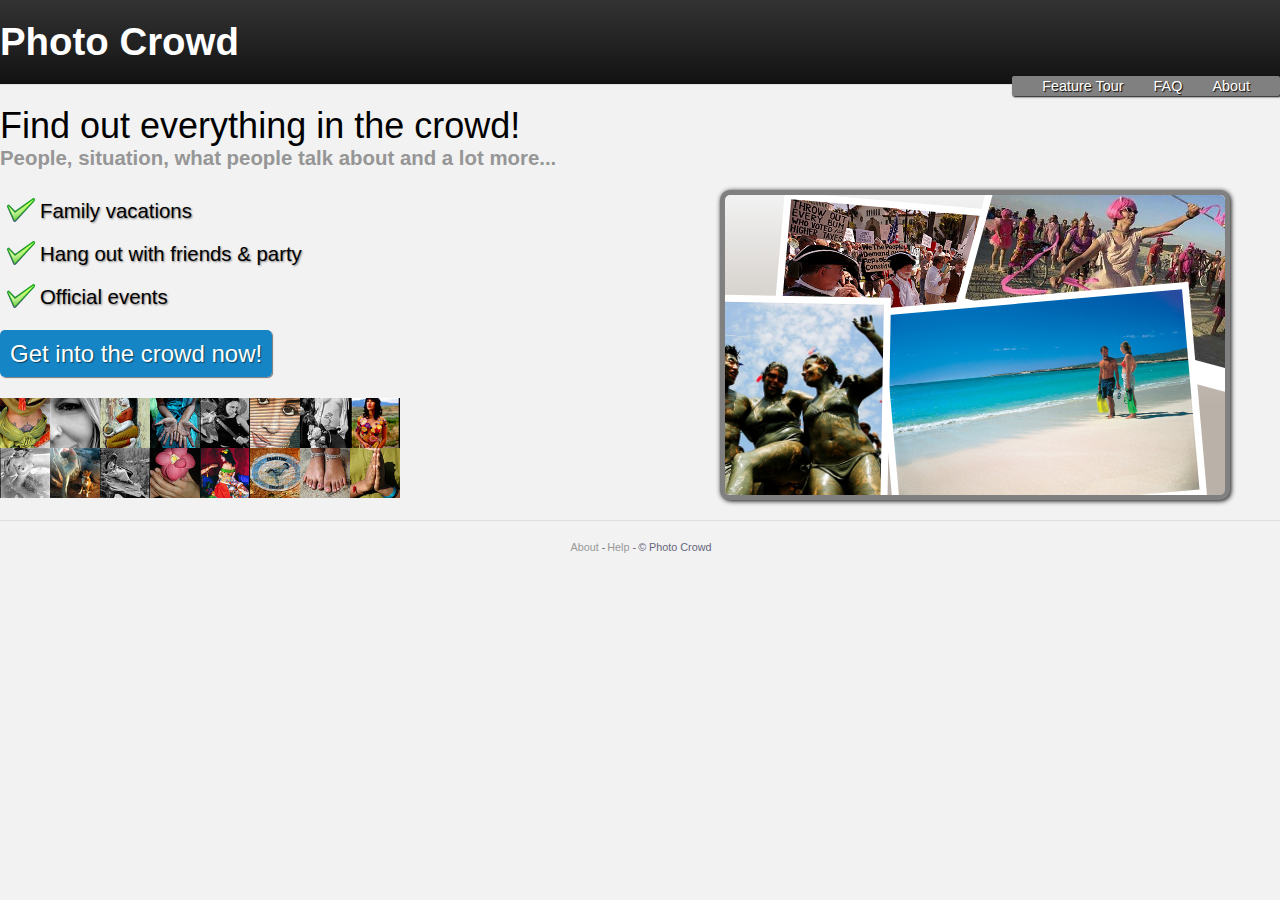
<file: index.html>
<!DOCTYPE html>
<html>
<head>
<meta charset="UTF-8">
<title>Photo Crowd</title>

<link rel="stylesheet" media="screen"  href="stylesheets/common.css"/>
<link rel="stylesheet" media="screen"  href="stylesheets/page-index.css"/>

</head>
<body>
	<div id="container">
		<div id="header">
			<div class="common-wrapper">
				<div class="common-content">
					<h1>Photo Crowd</h1>
					<ul>
						<li><a href="#">Feature Tour</a></li>
						<li><a href="#">FAQ</a></li>
						<li><a href="#">About</a></li>
					</ul>
				</div>
			</div>
		</div>
		<div id="body">
			<div class="common-wrapper">
				<div class="common-content">
					<h1>Find out everything in the crowd!</h1>
					<h2>People, situation, what people talk about and a lot more...</h2>
					<div id="left-column">
						<ul id="examples">
							<li>Family vacations</li>
							<li>Hang out with friends & party</li>
							<li>Official events</li>
						</ul>
						<a href="album-create.html" id="enter-crowd">Get into the crowd now!</a>
						<ul id="recent-photos">
							<li>
								<a href="photo-details.html">
									<img alt="photo" src="images/photos/thumbnail/image1.jpg"/>
								</a>
							</li>
							<li>
								<a href="photo-details.html">
									<img alt="photo" src="images/photos/thumbnail/image2.jpg"/>
								</a>
							</li>
							<li>
								<a href="photo-details.html">
									<img alt="photo" src="images/photos/thumbnail/image3.jpg"/>
								</a>
							</li>
							<li>
								<a href="photo-details.html">
									<img alt="photo" src="images/photos/thumbnail/image4.jpg"/>
								</a>
							</li>
							<li>
								<a href="photo-details.html">
									<img alt="photo" src="images/photos/thumbnail/image5.jpg"/>
								</a>
							</li>
							<li>
								<a href="photo-details.html">
									<img alt="photo" src="images/photos/thumbnail/image6.jpg"/>
								</a>
							</li>
							<li>
								<a href="photo-details.html">
									<img alt="photo" src="images/photos/thumbnail/image7.jpg"/>
								</a>
							</li>
							<li>
								<a href="photo-details.html">
									<img alt="photo" src="images/photos/thumbnail/image8.jpg"/>
								</a>
							</li>
							<li>
								<a href="photo-details.html">
									<img alt="photo" src="images/photos/thumbnail/image9.jpg"/>
								</a>
							</li>
							<li>
								<a href="photo-details.html">
									<img alt="photo" src="images/photos/thumbnail/image10.jpg"/>
								</a>
							</li>
							<li>
								<a href="photo-details.html">
									<img alt="photo" src="images/photos/thumbnail/image11.jpg"/>
								</a>
							</li>
							<li>
								<a href="photo-details.html">
									<img alt="photo" src="images/photos/thumbnail/image12.jpg"/>
								</a>
							</li>
							<li>
								<a href="photo-details.html">
									<img alt="photo" src="images/photos/thumbnail/image13.jpg"/>
								</a>
							</li>
							<li>
								<a href="photo-details.html">
									<img alt="photo" src="images/photos/thumbnail/image14.jpg"/>
								</a>
							</li>
							<li>
								<a href="photo-details.html">
									<img alt="photo" src="images/photos/thumbnail/image15.jpg"/>
								</a>
							</li>
							<li>
								<a href="photo-details.html">
									<img alt="photo" src="images/photos/thumbnail/image16.jpg"/>
								</a>
							</li>
						</ul>
					</div>
					<div id="photos">
						<div id="photo1" class="photo-frame">
							<img alt="photo" src="images/photos/tea-party.jpg"/>
						</div>
						
						<div id="photo2" class="photo-frame">
							<img alt="photo" src="images/photos/burning-man-pink.jpg"/>
						</div>
						
						<div id="photo3" class="photo-frame">
							<img alt="photo" src="images/photos/snorkelling-couple.jpg"/>
						</div>
						
						<div id="photo4" class="photo-frame">
							<img alt="photo" src="images/photos/mud-festival.jpg"/>
						</div>
					</div>
				</div>
			</div>
		</div>
		<div id="footer" class="common-wrapper">
			<div class="common-content">
				<ul>
					<li><a href="#">About</a></li>
					<li><a href="#">Help</a></li>
					<li>&copy; Photo Crowd</li>
				</ul>
			</div>
		</div>
	</div>
</body>
</html>
</file>
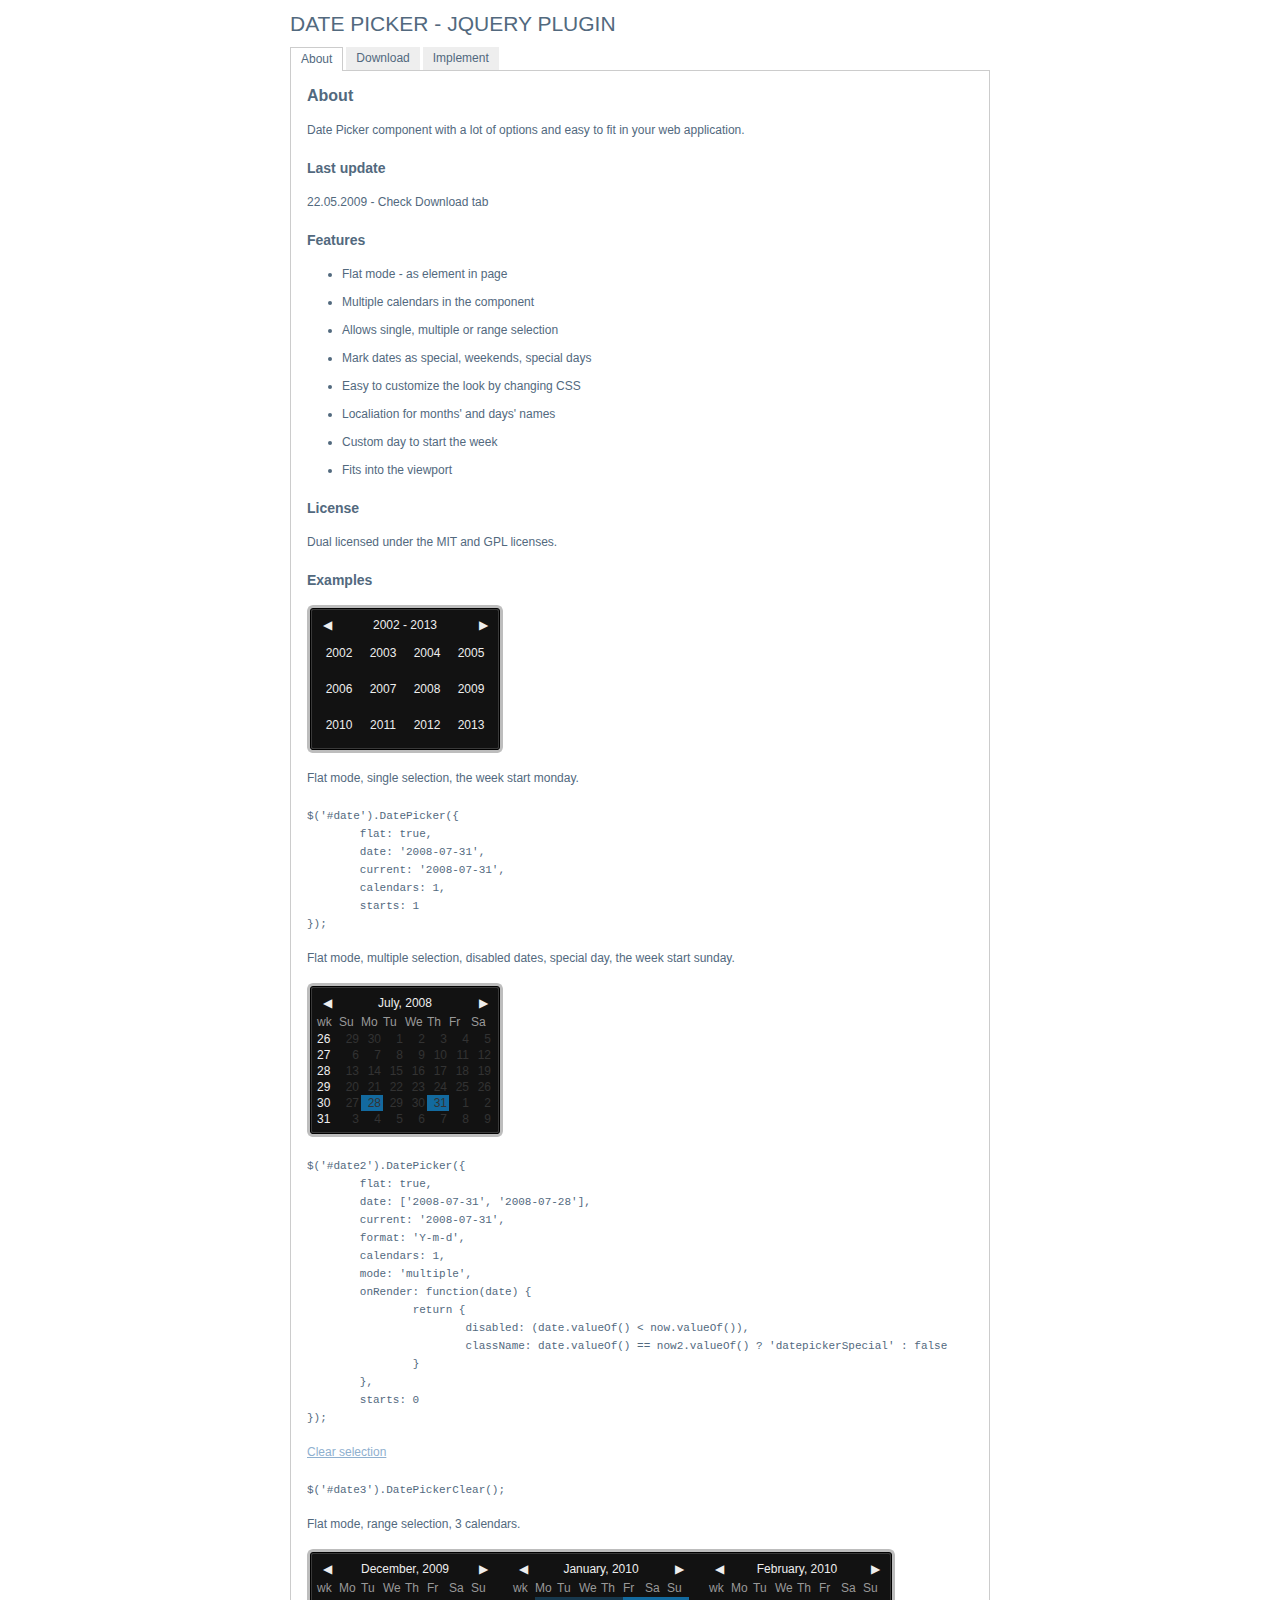
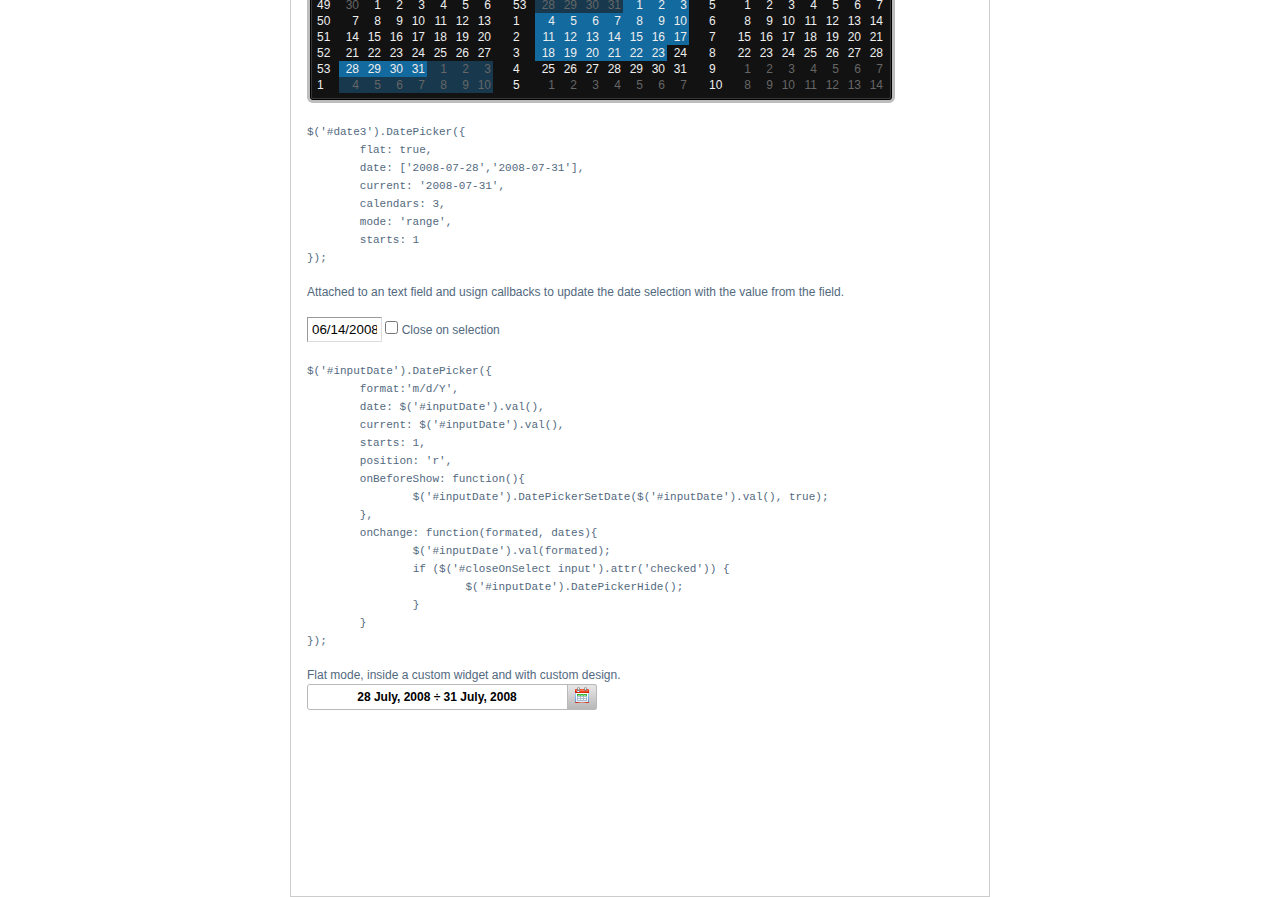
<file: javascripts/datepicker/index.html>
<!DOCTYPE html PUBLIC "-//W3C//DTD XHTML 1.0 Strict//EN" "http://www.w3.org/TR/xhtml1/DTD/xhtml1-strict.dtd">
<html xmlns="http://www.w3.org/1999/xhtml" xml:lang="en" lang="en">
<head>
	<link rel="stylesheet" href="css/datepicker.css" type="text/css" />
    <link rel="stylesheet" media="screen" type="text/css" href="css/layout.css" />
    <title>DatePicker - jQuery plugin</title>
	<script type="text/javascript" src="js/jquery.js"></script>
	<script type="text/javascript" src="js/datepicker.js"></script>
    <script type="text/javascript" src="js/eye.js"></script>
    <script type="text/javascript" src="js/utils.js"></script>
    <script type="text/javascript" src="js/layout.js?ver=1.0.2"></script>
</head>
<body>
    <div class="wrapper">
        <h1>Date Picker - jQuery plugin</h1>
        <ul class="navigationTabs">
            <li><a href="#about" rel="about">About</a></li>
            <li><a href="#download" rel="download">Download</a></li>
            <li><a href="#implement" rel="implement">Implement</a></li>
        </ul>
        <div class="tabsContent">
            <div class="tab">
                <h2>About</h2>
				<p>Date Picker component with a lot of options and easy to fit in your web application.</p>
				<h3>Last update</h3>
				<p>22.05.2009 - Check Download tab</p>
                <h3>Features</h3>
                <ul>
                    <li>Flat mode - as element in page</li>
                    <li>Multiple calendars in the component</li>
                    <li>Allows single, multiple or range selection</li>
					<li>Mark dates as special, weekends, special days</li>
					<li>Easy to customize the look by changing CSS</li>
					<li>Localiation for months' and days' names</li>
					<li>Custom day to start the week</li>
					<li>Fits into the viewport</li>
                </ul>
				<h3>License</h3>
				<p>Dual licensed under the MIT and GPL licenses.</p>
                <h3>Examples</h3>
				<p id="date"></p>
				<p>Flat mode, single selection, the week start monday.</p>
			<pre>$('#date').DatePicker({
	flat: true,
	date: '2008-07-31',
	current: '2008-07-31',
	calendars: 1,
	starts: 1
});</pre>
				<p>Flat mode, multiple selection, disabled dates, special day, the week start sunday.</p>
				<p id="date2"></p>
			<pre>$('#date2').DatePicker({
	flat: true,
	date: ['2008-07-31', '2008-07-28'],
	current: '2008-07-31',
	format: 'Y-m-d',
	calendars: 1,
	mode: 'multiple',
	onRender: function(date) {
		return {
			disabled: (date.valueOf() < now.valueOf()),
			className: date.valueOf() == now2.valueOf() ? 'datepickerSpecial' : false
		}
	},
	starts: 0
});</pre>
				<p><a href="#" id="clearSelection">Clear selection</a></p>
				<pre>$('#date3').DatePickerClear();</pre>
				<p>Flat mode, range selection, 3 calendars.</p>
				<p id="date3"></p>
			<pre>$('#date3').DatePicker({
	flat: true,
	date: ['2008-07-28','2008-07-31'],
	current: '2008-07-31',
	calendars: 3,
	mode: 'range',
	starts: 1
});</pre>
				<p>Attached to an text field and usign callbacks to update the date selection with the value from the field.</p>
				<p>
					<input class="inputDate" id="inputDate" value="06/14/2008" />
					<label id="closeOnSelect"><input type="checkbox" /> Close on selection</label>
				</p>
			<pre>$('#inputDate').DatePicker({
	format:'m/d/Y',
	date: $('#inputDate').val(),
	current: $('#inputDate').val(),
	starts: 1,
	position: 'r',
	onBeforeShow: function(){
		$('#inputDate').DatePickerSetDate($('#inputDate').val(), true);
	},
	onChange: function(formated, dates){
		$('#inputDate').val(formated);
		if ($('#closeOnSelect input').attr('checked')) {
			$('#inputDate').DatePickerHide();
		}
	}
});</pre>
				<p>Flat mode, inside a custom widget and with custom design.</p>
				<div id="widget">
					<div id="widgetField">
						<span>28 July, 2008 &divide; 31 July, 2008</span>
						<a href="#">Select date range</a>
					</div>
					<div id="widgetCalendar">
					</div>
				</div>
				<p>&nbsp;</p>
				<p>&nbsp;</p>
				<p>&nbsp;</p>
				<p>&nbsp;</p>
				<p>&nbsp;</p>
            </div>
            <div class="tab">
                <h2>Download</h2>
                <p><a href="datepicker.zip">datepicker.zip (50 kb)</a>: jQuery, Javscript files, CSS files, images, examples and instructions.</p>
                <h3>Changelog</h3>
                <dl>
					<dt>22.05.2009</dt>
					<dd>added: close on selection example</dd>
					<dd>added: onChange has  new parameter: reference to related element</dd>
					<dd>added: start view days, months, years</dd>
					<dd>added: clear selection in multiple and range mode</dd>
					<dd>fixed: datepicker hide and show methods</dd>
					<dd>fixed: january selection (tahns to Konstantin Zavialov)</dd>
					<dd>fixed: working with jQuery 1.3</dd>
					<dd>fixed: deselecting a date in multiple mode (thanks to Geelen Sebastien)</dd>
					<dt>22.08.2008</dt>
					<dd>Fixed bug: where some events were not canceled right on Safari</dd>
					<dd>Fixed bug: where teh view port was not detected right on Safari</dd>
					<dt>31.07.2008</dt>
					<dd>Added new method: 'DatePickerGetDate'</dd>
					<dd>Minor speed improvement</dd>
					<dt>30.07.2008</dt>
					<dd>The first release.</dd>
                </dl>
            </div>
            <div class="tab">
                <h2>Implement</h2>
                <p>Attach the Javascript and CSS files to your document. Edit CSS file and fix the paths to  images and change colors to fit your site theme.</p>
                <pre>
&lt;link rel="stylesheet" media="screen" type="text/css" href="css/datepicker.css" /&gt;
&lt;script type="text/javascript" src="js/datepicker.js"&gt;&lt;/script&gt;
                </pre>
                <h3>Invocation code</h3>
                <p>All you have to do is to select the elements in a jQuery way and call the plugin.</p>
                <pre>
 $('input').DatePicker(options);
                </pre>
                <h3>Options</h3>
                <p>A hash of parameters. All parameters are optional.</p>
                <table>
                	<tr>
                		<td><strong>eventName</strong></td>
                		<td>string</td>
                		<td>The desired event to trigger the date picker. Default: 'click'</td>
                	</tr>
                	<tr>
                		<td><strong>date</strong></td>
                		<td>String, Date or array</td>
                		<td>The selected date(s) as string (will be converted to Date object based on teh format suplied) and Date object for single selection, as Array of strings or Date objects</td>
                	</tr>
                	<tr>
                		<td><strong>flat</strong></td>
                		<td>boolean</td>
                		<td>Whatever if the date picker is appended to the element or triggered by an event. Default false</td>
                	</tr>
                	<tr>
                		<td><strong>start</strong></td>
                		<td>integer</td>
                		<td>The day week start. Default 1 (monday)</td>
                	</tr>
                	<tr>
                		<td><strong>prev</strong></td>
                		<td>string</td>
                		<td>HTML inserted to previous links. Default '&#9664;' (UNICODE black left arrow)</td>
                	</tr>
                	<tr>
                		<td><strong>next</strong></td>
                		<td>string</td>
                		<td>HTML inserted to next links. Default '&#9654;' (UNICODE black right arrow)</td>
                	</tr>
                	<tr>
                		<td><strong>mode</strong></td>
                		<td>string ['single'|'multiple'|'range']</td>
                		<td>Date selection mode. Default 'single'</td>
                	</tr>
					<tr>
                		<td><strong>view</strong></td>
                		<td>string ['days'|'months'|'years']</td>
                		<td>Start view mode. Default 'days'</td>
					</tr>
                	<tr>
                		<td><strong>calendars</strong></td>
                		<td>integer</td>
                		<td>Number of calendars to render inside the date picker. Default 1</td>
                	</tr>
                	<tr>
                		<td><strong>format</strong></td>
                		<td>string</td>
                		<td>Date format. Default 'Y-m-d'</td>
                	</tr>
                	<tr>
                		<td><strong>position</strong></td>
                		<td>string ['top'|'left'|'right'|'bottom']</td>
                		<td>Date picker's position relative to the trigegr element (non flat mode only). Default 'bottom'</td>
                	</tr>
                	<tr>
                		<td><strong>locale</strong></td>
                		<td>hash</td>
                		<td>Location: provide a hash with keys 'days', 'daysShort', 'daysMin', 'months', 'monthsShort', 'week'. Default english</td>
                	</tr>
                	<tr>
                		<td><strong>onShow</strong></td>
                		<td>function</td>
                		<td>Callback function triggered when the date picker is shown</td>
                	</tr>
                	<tr>
                		<td><strong>onBeforeShow</strong></td>
                		<td>function</td>
                		<td>Callback function triggered before the date picker is shown</td>
                	</tr>
                	<tr>
                		<td><strong>onHide</strong></td>
                		<td>function</td>
                		<td>Callback function triggered when the date picker is hidden</td>
                	</tr>
                	<tr>
                		<td><strong>onChange</strong></td>
                		<td>function</td>
                		<td>Callback function triggered when the date is changed</td>
                	</tr>
                	<tr>
                		<td><strong>onRender</strong></td>
                		<td>function</td>
                		<td>Callback function triggered when the date is rendered inside a calendar. It should return and hash with keys: 'selected' to select the date, 'disabled' to disable the date, 'className' for additional CSS class</td>
                	</tr>
                </table>
                <h3>Set date</h3>
                <p>If you want to set a diferent date selection.</p>
                <pre>$('input').DatePickerSetDate(date, shiftTo);</pre>
				<p>The 'date' argument is the same format as the option 'date' and the 'shiftTo' argument (boolean) moves the curent month view to the date selection provided.</p>
				<h3>Get date</h3>
				<p>Get date selection.</p>
				<pre>$('input').DatePickerGetDate(formated);</pre>
				<p>Set 'formated' to true if you whant to get teh selection formated.</p>
				<h3>Show and hide date picker</h3>
                <p>Show or hide a date picker.</p>
				<pre>$('input').DatePickerShow();</pre>
				<pre>$('input').DatePickerHide();</pre>
				<h3>Clear multiple selection</h3>
				<p>Clear selection in multiple and range mode</p>
				<pre>$('#datepicker').DatePickerClear();</pre>
            </div>
        </div>
    </div>
</body>
</html>
</file>
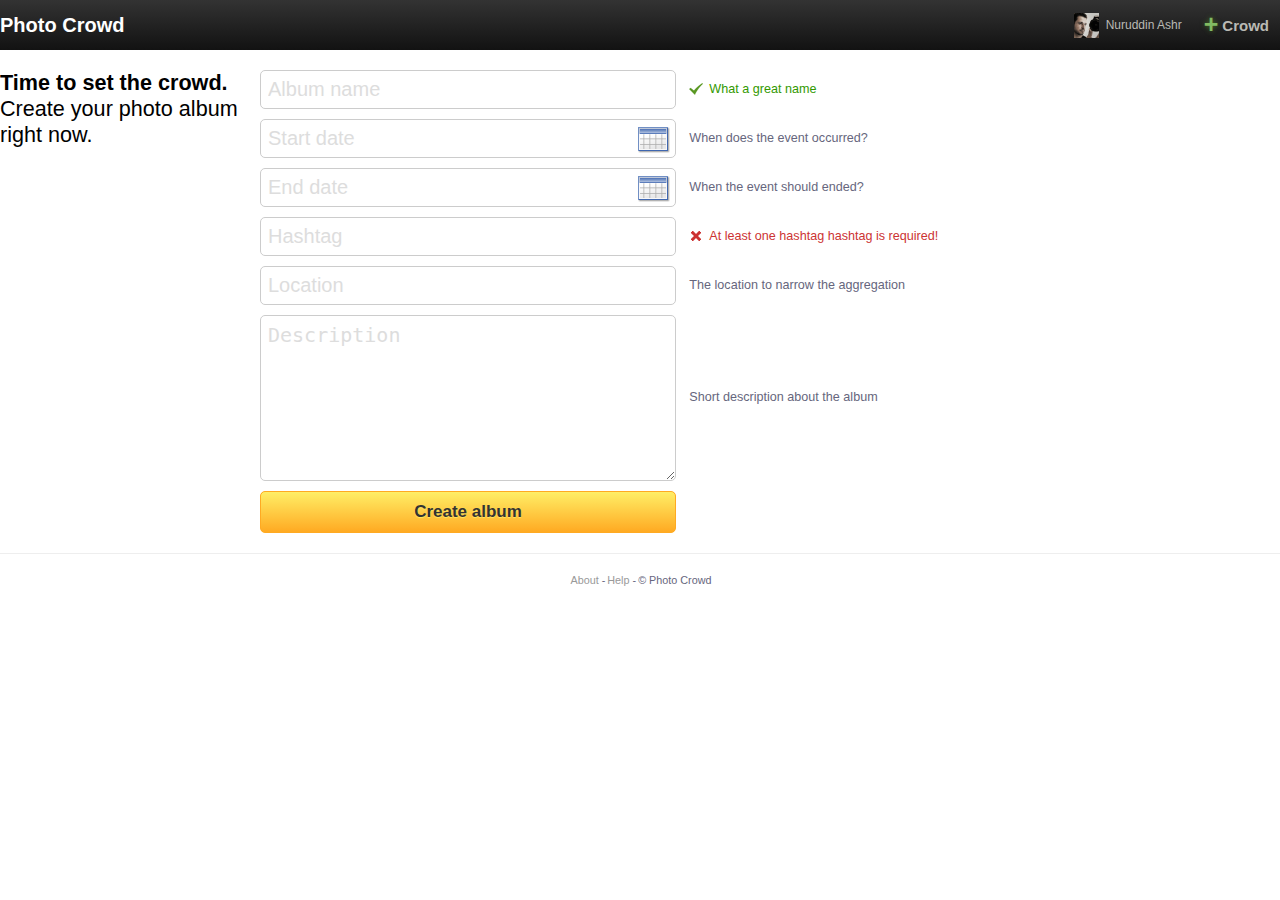
<file: album-create.html>
<!DOCTYPE html>
<html>
<head>
<meta charset="UTF-8">
<title>Photo Crowd</title>
<script type="text/javascript" src="javascripts/jquery-1.6.2.min.js"></script>
<script type="text/javascript" src="javascripts/main.js"></script>

<link rel="stylesheet" media="screen" type="text/css" href="javascripts/datepicker/css/datepicker.css" />
<script type="text/javascript" src="javascripts/datepicker/js/datepicker.js"></script>
<script type="text/javascript">
$(document).ready(function() {
	var now = new Date();
	var nowFormatted = now.getMonth() + '/' + now.getDate() + '/' + now.getFullYear();
	$('#startDate').DatePicker({
		format:'m/d/Y',
		date: nowFormatted,
		current: nowFormatted,
		starts: 1,
		position: 'r',
		onBeforeShow: function() {
			var dateToShow;
			if ($('#startDate').val().trim() == '') {
				dateToShow = nowFormatted;
			} else {
				dateToShow = $('#startDate').val();
			}
			$('#startDate').DatePickerSetDate(dateToShow, true);
			
		},
		onChange: function(formated, dates){
			$('#startDate').val(formated);
			$('#startDate').DatePickerHide();
		}
	});
	
	$('#endDate').DatePicker({
		format:'m/d/Y',
		date: nowFormatted,
		current: nowFormatted,
		starts: 1,
		position: 'r',
		onBeforeShow: function() {
			var dateToShow;
			if ($('#endDate').val().trim() == '') {
				dateToShow = nowFormatted;
			} else {
				dateToShow = $('#endDate').val();
			}
			$('#endDate').DatePickerSetDate(dateToShow, true);
			
		},
		onChange: function(formated, dates){
			$('#endDate').val(formated);
			$('#endDate').DatePickerHide();
		}
	});
})
</script>

<link rel="stylesheet" media="screen"  href="stylesheets/common.css"/>
<link rel="stylesheet" media="screen"  href="stylesheets/main.css"/>
<link rel="stylesheet" media="screen"  href="stylesheets/page-album-create.css"/>

</head>
<body>
	<div id="container">
		<div id="top-bar" class="common-wrapper">
            <div class="common-content">
                <div class="left-column">
                    <h1><a href="index.html">Photo Crowd</a></h1>
                </div>
                <div class="right-column">
                    <div id="user-panel" class="container clickable">
                        <table class="centerize">
                            <tr>
                                <td>
                                    <div class="user-avatar-frame">
                                        <img alt="avatar" src="images/avatars/bozzie.jpg">
                                    </div>
                                </td>
                                <td>
                                    <span class="username">Nuruddin Ashr</span>
                                </td>
                            </tr>
                        </table>
                    </div>
                    <div class="container clickable create-crowd" onclick="location.href='album-create.html'">
                        <table class="centerize">
                            <tr>
                                <td><span class="create-sign">+</span></td>
                                <Td><span class="crowd-text">Crowd</span></Td>
                            </tr>
                        </table>
                    </div>
                    <div id="user-menu">
                        <ul>
                            <li><a href="user-page.html">My Galleries</a></li>
                            <li><a href="#">Settings</a></li>
                            <li><a href="#">Help</a></li>
                            <li><a href="index.html">Sign out</a></li>
                        </ul>
                    </div>
                </div>
            </div>
        </div>
		<div id="body-wrapper" class="common-wrapper">
			<div id="body" class="common-content">
				<div id="welcome">
					Time to set the crowd.<br/>
					<em>Create your photo album right now.</em>
				</div>
				<form action="album-details.html">
					<div class="field">
						<input type="text" placeholder="Album name" />
						<div class="message">
                            <span class="hint hide">Enter the album name</span>
                            <span class="ok">What a great name</span>
						</div>
					</div>
					<div class="field">
						<input type="text" placeholder="Start date" id="startDate" class="date" readonly="readonly"/>
						<div class="message">
                            <span class="hint">When does the event occurred?</span>
                        </div>
					</div>
					<div class="field">
						<input type="text" placeholder="End date" id="endDate" class="date" readonly="readonly"/>
						<div class="message">
                            <span class="hint">When the event should ended?</span>
                        </div>
					</div>
					<div class="field">
						<input type="text" placeholder="Hashtag"/>
						<div class="message">
                            <span class="hint hide">The hastag that describe the event?</span>
                            <span class="nok">At least one hashtag hashtag is required!</span>
                        </div>
					</div>
					<div class="field">
						<input type="text" placeholder="Location"/>
						<div class="message">
						    <span class="hint">The location to narrow the aggregation</span>
                        </div>
					</div>
					<div class="field">
						<textarea rows="5" cols="30" placeholder="Description"></textarea>
						<div class="message">
                            <span class="hint">Short description about the album</span>
                        </div>
					</div>
					<input type="submit" value="Create album"/>
				</form>
			</div>
		</div>
		<div id="footer" class="common-wrapper">
			<div class="common-content">
				<ul>
					<li><a href="#">About</a></li>
					<li><a href="#">Help</a></li>
					<li>&copy; Photo Crowd</li>
				</ul>
			</div>
		</div>
	</div>
</body>
</html>
</file>
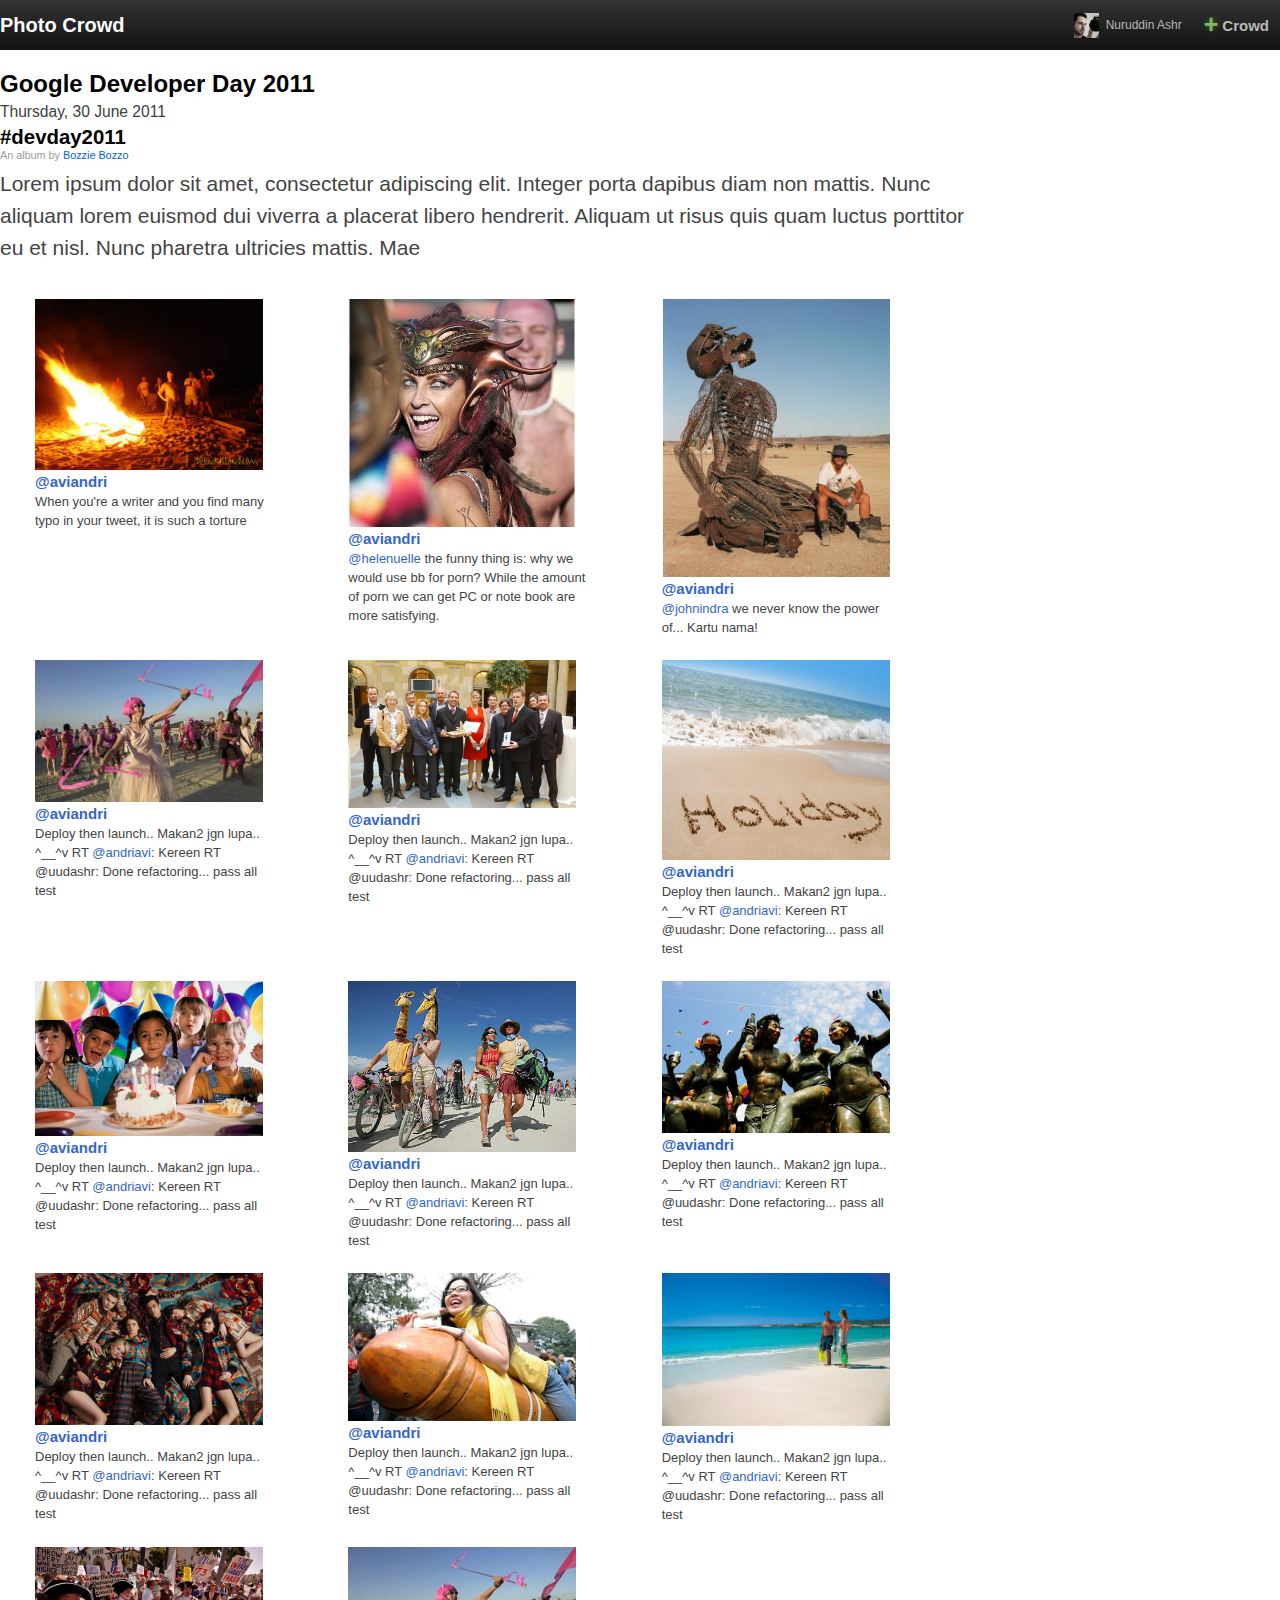
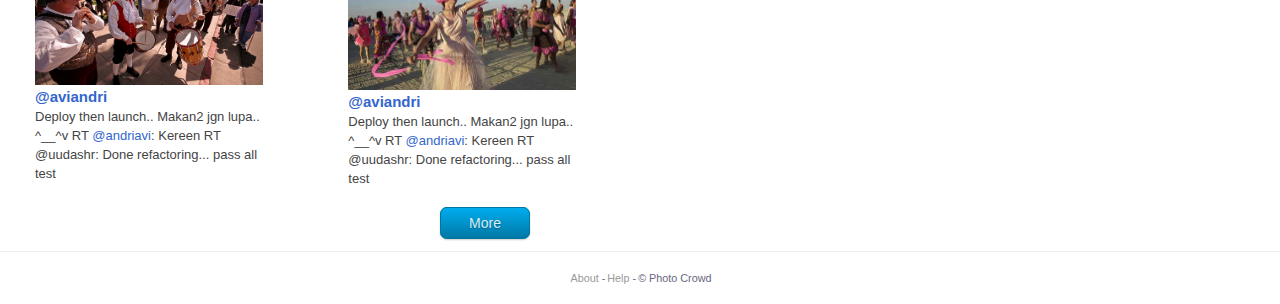
<file: album-details.html>
<!DOCTYPE html>
<html>
<head>
<meta charset="UTF-8">
<title>Photo Crowd</title>
<script type="text/javascript" src="javascripts/jquery-1.6.2.min.js"></script>
<script type="text/javascript" src="javascripts/main.js"></script>
<script type="text/javascript">

function showTwitterLink() {
    $(this).find('a.open-tweet').stop().css('opacity', 1);
}

function hideTwitterLink() {
    $(this).find('a.open-tweet').animate({opacity:0}, 'fast');
}

$(document).ready(function() {
    $('#recent-activity li a.open-tweet').css('opacity', 0);
    $('#recent-activity li').mouseenter(showTwitterLink).mouseleave(hideTwitterLink);
});

function simulateRecentActivityUpdate() {
    var newElement = $('<li><div class="image-wrapper"><a href="#"><img alt="avatar" src="images/avatars/vaimiti.jpg"></a></div><div class="right-column"><div class="date">1 day ago</div><div class="content"><a href="#" class="username">Vaimiti</a> Lorem ipsum dolor sit amet, consectetur adipiscing elit. Integer porta dapibus diam non mattis. Nunc aliquam lorem euismod dui viverra a pl<a href="#" class="open-tweet" style="opacity: 0;"><img alt="open twitter" src="images/twitter-small.png"></a></div></div></li>');
    newElement.mouseenter(showTwitterLink).mouseleave(hideTwitterLink);
    newElement.hide().prependTo('#recent-activity ul#activities').slideDown('slow');
    $('#recent-activity li:last').slideUp('slow', function() {
        $(this).remove();
    });
    
}
</script>

<link rel="stylesheet" media="screen"  href="stylesheets/common.css"/>
<link rel="stylesheet" media="screen"  href="stylesheets/main.css"/>
<link rel="stylesheet" media="screen"  href="stylesheets/page-album-details.css"/>

</head>
<body>
    <div id="container">
        <div id="top-bar" class="common-wrapper">
            <div class="common-content">
                <div class="left-column">
                    <h1><a href="index.html">Photo Crowd</a></h1>
                </div>
                <div class="right-column">
                    <div id="user-panel" class="container clickable">
                        <table class="centerize">
                            <tr>
                                <td>
                                    <div class="user-avatar-frame">
                                        <img alt="avatar" src="images/avatars/bozzie.jpg">
                                    </div>
                                </td>
                                <td>
                                    <span class="username">Nuruddin Ashr</span>
                                </td>
                            </tr>
                        </table>
                    </div>
                    <div class="container clickable create-crowd" onclick="location.href='album-create.html'">
                        <table class="centerize">
                            <tr>
                                <td><span class="create-sign">+</span></td>
                                <Td><span class="crowd-text">Crowd</span></Td>
                            </tr>
                        </table>
                    </div>
                    <div id="user-menu">
                        <ul>
                            <li><a href="user-page.html">My Galleries</a></li>
                            <li><a href="#">Settings</a></li>
                            <li><a href="#">Help</a></li>
                            <li><a href="index.html">Sign out</a></li>
                        </ul>
                    </div>
                </div>
            </div>
        </div>
        <div id="body-wrapper" class="common-wrapper">
            <div id="body" class="common-content">
                <h1>Google Developer Day 2011</h1>
                <div id="album-date">Thursday, 30 June 2011</div>
                <div id="album-hashtag">#devday2011</div>
                <h3>An album by <a href="user-page.html">Bozzie Bozzo</a></h3>
                <div id="album-info-column-container">
                    <div id="album-info-column-left">
                        <!-- 255 characters -->
                        <div id="album-description">
                            <p>Lorem ipsum dolor sit amet, consectetur adipiscing elit. Integer porta dapibus diam non mattis. Nunc aliquam lorem euismod dui viverra a placerat libero hendrerit. Aliquam ut risus quis quam luctus porttitor eu et nisl. Nunc pharetra ultricies mattis. Mae</p>
                        </div>
                        <div id="photos">
							<div class="photo-item">
	                            <div class="photo">
	                                <a href="photo-details.html">
	                                    <img alt="photo" src="images/photos/beachparty.jpg ">
	                                </a>
	                            </div>
								<a href="#" class="poster">@aviandri</a>
								<p>When you're a writer and you find many typo in your tweet, it is such a torture</p>
							</div>
							<div class="photo-item">						
	                          	<div class="photo">
                                	<a href="photo-details.html">
                                    	<img alt="photo" src="images/photos/burning_man_festival_12.jpg">
                                	</a>
                            	</div>
								<a href="#" class="poster">@aviandri</a>
								<p><a href="#">@helenuelle</a> the funny thing is: why we would use bb for porn? While the amount of porn we can get PC or note book are more satisfying.</p>								
							</div>
							<div class="photo-item">							
	                          	<div class="photo">
                                	<a href="photo-details.html">
                                    	<img alt="photo" src="images/photos/burning_man_festival_20.jpg">
                                	</a>
                            	</div>
								<a href="#" class="poster">@aviandri</a>
								<p><a href="#">@johnindra</a> we never know the power of... Kartu nama!</p>
							</div>
							<div class="photo-item">							
	                          	<div class="photo">								
	                                <a href="photo-details.html">
	                                    <img alt="photo" src="images/photos/burning-man-pink.jpg">
	                                </a>
                            	</div>
								<a href="#" class="poster">@aviandri</a>
								<p>Deploy then launch.. Makan2 jgn lupa.. ^__^v RT <a href="#">@andriavi</a>: Kereen RT @uudashr: Done 	refactoring... pass all test</p>
							</div>
							<div class="photo-item">							
	                          	<div class="photo">
	                                <a href="photo-details.html">
	                                    <img alt="photo" src="images/photos/ceremony-2006-1.jpg">
	                                </a>
                            	</div>
								<a href="#" class="poster">@aviandri</a>
								<p>Deploy then launch.. Makan2 jgn lupa.. ^__^v RT <a href="#">@andriavi</a>: Kereen RT @uudashr: Done 	refactoring... pass all test</p>
							</div>
							<div class="photo-item">
	                          	<div class="photo">
	                                <a href="photo-details.html">
	                                    <img alt="photo" src="images/photos/holiday-destinations-india.jpg">
	                                </a>
                            	</div>
								<a href="#" class="poster">@aviandri</a>
								<p>Deploy then launch.. Makan2 jgn lupa.. ^__^v RT <a href="#">@andriavi</a>: Kereen RT @uudashr: Done 	refactoring... pass all test</p>
							</div>
							<div class="photo-item">							
	                          	<div class="photo">
	                                <a href="photo-details.html">
	                                    <img alt="photo" src="images/photos/kids-birthday.jpg">
	                                </a>
	                            </div>
									<a href="#" class="poster">@aviandri</a>
								<p>Deploy then launch.. Makan2 jgn lupa.. ^__^v RT <a href="#">@andriavi</a>: Kereen RT @uudashr: Done 	refactoring... pass all test</p>
							</div>
							<div class="photo-item">
	                          	<div class="photo">
	                                <a href="photo-details.html">
	                                    <img alt="photo" src="images/photos/long-necks.jpg">
	                                </a>
                            	</div>
								<a href="#" class="poster">@aviandri</a>
								<p>Deploy then launch.. Makan2 jgn lupa.. ^__^v RT <a href="#">@andriavi</a>: Kereen RT @uudashr: Done 	refactoring... pass all test</p>
							</div>
							<div class="photo-item">							
	                          	<div class="photo">
	                                <a href="photo-details.html">
	                                    <img alt="photo" src="images/photos/mud-festival.jpg">
	                                </a>
                            	</div>
								<a href="#" class="poster">@aviandri</a>
								<p>Deploy then launch.. Makan2 jgn lupa.. ^__^v RT <a href="#">@andriavi</a>: Kereen RT @uudashr: Done 	refactoring... pass all test</p>
							</div>
							<div class="photo-item">							
	                          	<div class="photo">
	                                <a href="photo-details.html">
	                                    <img alt="photo" src="images/photos/opening-ceremony-penfield-fall-2009-00.jpg">
                                	</a>
                            	</div>
								<a href="#" class="poster">@aviandri</a>
								<p>Deploy then launch.. Makan2 jgn lupa.. ^__^v RT <a href="#">@andriavi</a>: Kereen RT @uudashr: Done 	refactoring... pass all test</p>
							</div>
							<div class="photo-item">							
	                          	<div class="photo">
	                                <a href="photo-details.html">
	                                    <img alt="photo" src="images/photos/penis-festival_1379487i.jpg">
	                                </a>
                            	</div>
								<a href="#" class="poster">@aviandri</a>
								<p>Deploy then launch.. Makan2 jgn lupa.. ^__^v RT <a href="#">@andriavi</a>: Kereen RT @uudashr: Done 	refactoring... pass all test</p>
							</div>
							<div class="photo-item">							
	                          	<div class="photo">
	                                <a href="photo-details.html">
	                                    <img alt="photo" src="images/photos/snorkelling-couple.jpg">
	                                </a>
                            	</div>
								<a href="#" class="poster">@aviandri</a>
								<p>Deploy then launch.. Makan2 jgn lupa.. ^__^v RT <a href="#">@andriavi</a>: Kereen RT @uudashr: Done 	refactoring... pass all test</p>
							</div>
							<div class="photo-item">														
	                          	<div class="photo">
	                                <a href="photo-details.html">
	                                    <img alt="photo" src="images/photos/tea-party.jpg">
	                                </a>
	                            </div>
								<a href="#" class="poster">@aviandri</a>
								<p>Deploy then launch.. Makan2 jgn lupa.. ^__^v RT <a href="#">@andriavi</a>: Kereen RT @uudashr: Done 	refactoring... pass all test</p>
							</div>
							<div class="photo-item">							
	                          	<div class="photo">
	                                <a href="photo-details.html">
	                                    <img alt="photo" src="images/photos/burning-man-pink.jpg">
	                                </a>
                            	</div>
								<a href="#" class="poster">@aviandri</a>
								<p>Deploy then launch.. Makan2 jgn lupa.. ^__^v RT <a href="#">@andriavi</a>: Kereen RT @uudashr: Done 	refactoring... pass all test</p>
							</div>

                        </div>
						<div class="more">
							<a href="#" class="button blue" data-page="2">More</a>
						</div>

					</div>
                </div>
            </div>

        </div>
        <div id="footer" class="common-wrapper">
            <div class="common-content">
                <ul>
                    <li><a href="#">About</a></li>
                    <li><a href="#">Help</a></li>
                    <li>&copy; Photo Crowd</li>
                </ul>
            </div>
        </div>
    </div>
</body>
</html>
</file>
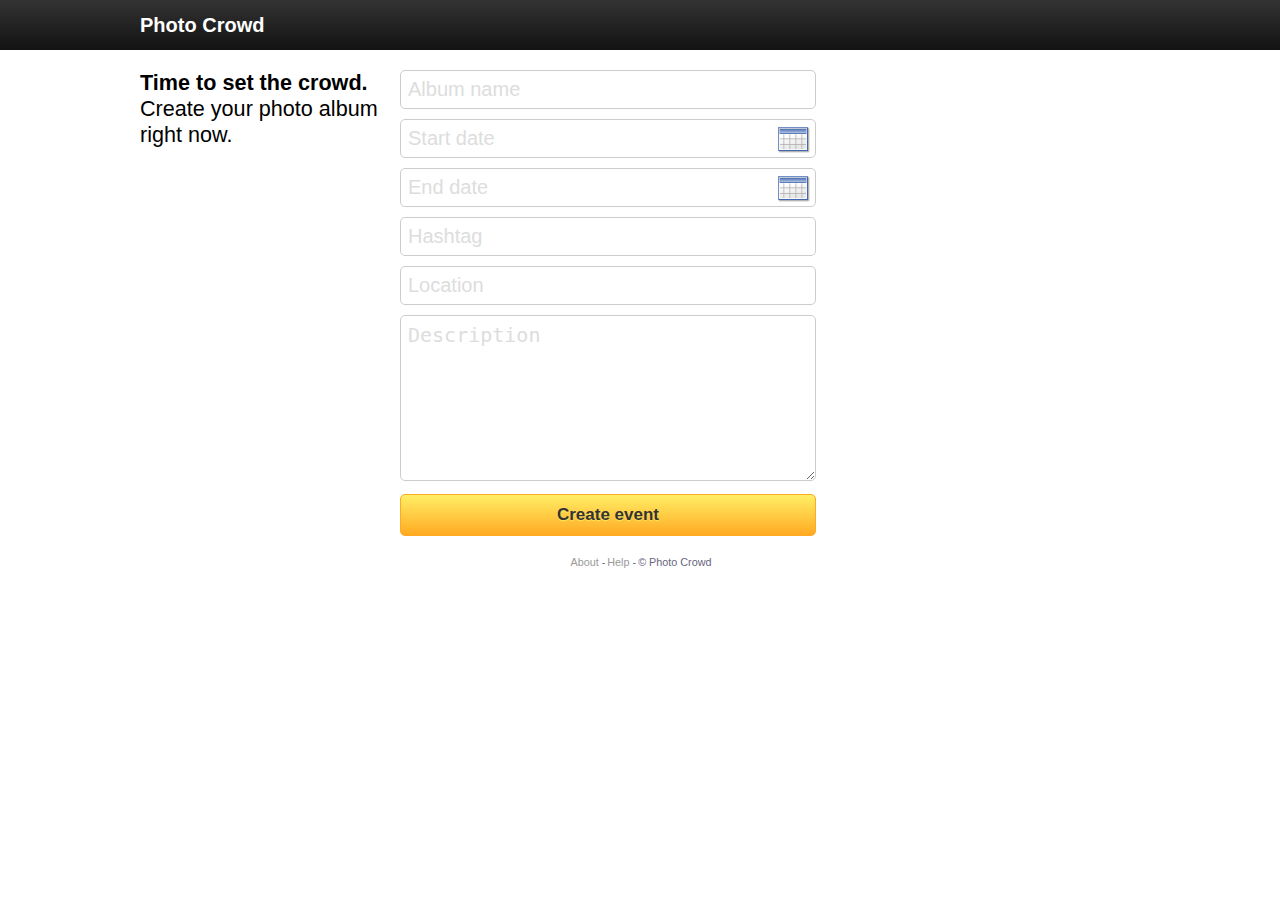
<file: create.html>
<!DOCTYPE html>
<html>
<head>
<meta charset="UTF-8">
<title>Photo Crowd</title>
<script type="text/javascript" src="javascripts/jquery-1.6.1.min.js"></script>

<link rel="stylesheet" media="screen" type="text/css" href="javascripts/datepicker/css/datepicker.css" />
<script type="text/javascript" src="javascripts/datepicker/js/datepicker.js"></script>
<script type="text/javascript">
$(document).ready(function() {
	var now = new Date();
	//var nowFormatted = now.getDate() + '/' + now.getMonth() + '/' + now.getFullYear();
	var nowFormatted = now.getMonth() + '/' + now.getDate() + '/' + now.getFullYear();
	$('#startDate').DatePicker({
		format:'m/d/Y',
		date: nowFormatted,
		current: nowFormatted,
		starts: 1,
		position: 'r',
		onBeforeShow: function() {
			var dateToShow;
			if ($('#startDate').val().trim() == '') {
				dateToShow = nowFormatted;
			} else {
				dateToShow = $('#startDate').val();
			}
			$('#startDate').DatePickerSetDate(dateToShow, true);
			
		},
		onChange: function(formated, dates){
			$('#startDate').val(formated);
			$('#startDate').DatePickerHide();
		}
	});
	
	$('#endDate').DatePicker({
		format:'m/d/Y',
		date: nowFormatted,
		current: nowFormatted,
		starts: 1,
		position: 'r',
		onBeforeShow: function() {
			var dateToShow;
			if ($('#endDate').val().trim() == '') {
				dateToShow = nowFormatted;
			} else {
				dateToShow = $('#endDate').val();
			}
			$('#endDate').DatePickerSetDate(dateToShow, true);
			
		},
		onChange: function(formated, dates){
			$('#endDate').val(formated);
			$('#endDate').DatePickerHide();
		}
	});
})
</script>

<link rel="stylesheet" media="screen"  href="stylesheets/common.css"/>
<link rel="stylesheet" media="screen"  href="stylesheets/main.css"/>
<style type="text/css">

#welcome {
	font-size: 180%;
	font-weight: bold;
}

#welcome em {
	font-weight: 100;
	font-style: normal;
}

#welcome {
	width: 250px;
	float: left;
}

form {
	margin-left: 250px;
	padding-left: 10px;
}

::-webkit-input-placeholder {
	color: #dddddd;
}
input:-moz-placeholder {
	color: #dddddd;
}

input[type=text] {
	font-size: 20px;
	border: 1px solid #cccccc;
	border-radius: 5px;
	padding: 7px;
	width: 400px;
}

input[type=text]:hover {
	border-color: gray;
}

textarea {
	font-size: 20px;
	border: 1px solid #cccccc;
	border-radius: 5px;
	padding: 7px;
	width: 400px;
	height: 150px;
}

textarea:hover {
	border-color: gray;
}

input[type=text].date {
	background-image: url("images/calendar.png");
	background-repeat: no-repeat;
	background-position: 99% 50%;
	padding-right: 45px;
	width: 362px;
}

input[type=submit] {
	border: 1px solid #ffaa22;
	border-radius: 5px;
	background-color: #ffdb53;
	
	width: 416px;
	
	font-family: Arial, sans-serif;
	font-size: 17px;
	font-weight: bold;
	
	padding: 10px 10px;
	
	background-image: -webkit-gradient(linear, left top, left bottom, color-stop(0%, #ffee66), color-stop(100%, #ffaa22));
	background-image: -webkit-linear-gradient(top, #ffee66 0%, #ffaa22 100%);
	background-image: -moz-linear-gradient(top, #ffee66 0%, #ffaa22 100%);
	background-image: -o-linear-gradient(top, #ffee66 0%, #ffaa22 100%);
	background-image: -ms-linear-gradient(top, #ffee66 0%, #ffaa22 100%);
	background-image: linear-gradient(top, #ffee66 0%, #ffaa22 100%);
	
	color: #333333;
	text-shadow: 0 1px 1px #ffe860;
	
	cursor: pointer;
}

input[type=submit]:hover {
	border-color: #d38900;
	background-image: -webkit-gradient(linear, left top, left bottom, color-stop(0%, #ffee66), color-stop(40%, #ffba32), color-stop(100%, #ffaa22));
	background-image: -webkit-linear-gradient(top, #ffee66 0%, #ffba32 40%, #ffaa22 100%);
	background-image: -moz-linear-gradient(top, #ffee66 0%, #ffba32 40%, #ffaa22 100%);
	background-image: -o-linear-gradient(top, #ffee66 0%, #ffba32 40%, #ffaa22 100%);
	background-image: -ms-linear-gradient(top, #ffee66 0%, #ffba32 40%, #ffaa22 100%);
	background-image: linear-gradient(top, #ffee66 0%, #ffba32 40%, #ffaa22 100%);
}

form div.field {
	margin-bottom: 10px;
}

</style>
</head>
<body>
	<div id="container">
		<div id="top-bar" class="wrapper">
			<div class="content">
				<h1><a href="index.html">Photo Crowd</a></h1>
			</div>
		</div>
		<div id="body-wrapper" class="wrapper">
			<div id="body" class="content">
				<div id="welcome">
					Time to set the crowd.<br/>
					<em>Create your photo album right now.</em>
				</div>
				<form action="crowd-details.html">
					<div class="field">
						<input type="text" placeholder="Album name" />
					</div>
					<div class="field">
						<input type="text" placeholder="Start date" id="startDate" class="date"/>
					</div>
					<div class="field">
						<input type="text" placeholder="End date" id="endDate" class="date"/>
					</div>
					<div class="field">
						<input type="text" placeholder="Hashtag"/>
					</div>
					<div class="field">
						<input type="text" placeholder="Location"/>
					</div>
					<div class="field">
						<textarea rows="5" cols="30" placeholder="Description"></textarea>
					</div>
					<input type="submit" value="Create event"/>
				</form>
			</div>
		</div>
		<div id="footer" class="wrapper">
			<div class="content">
				<ul>
					<li><a href="#">About</a></li>
					<li><a href="#">Help</a></li>
					<li>&copy; Photo Crowd</li>
				</ul>
			</div>
		</div>
	</div>
</body>
</html>
</file>
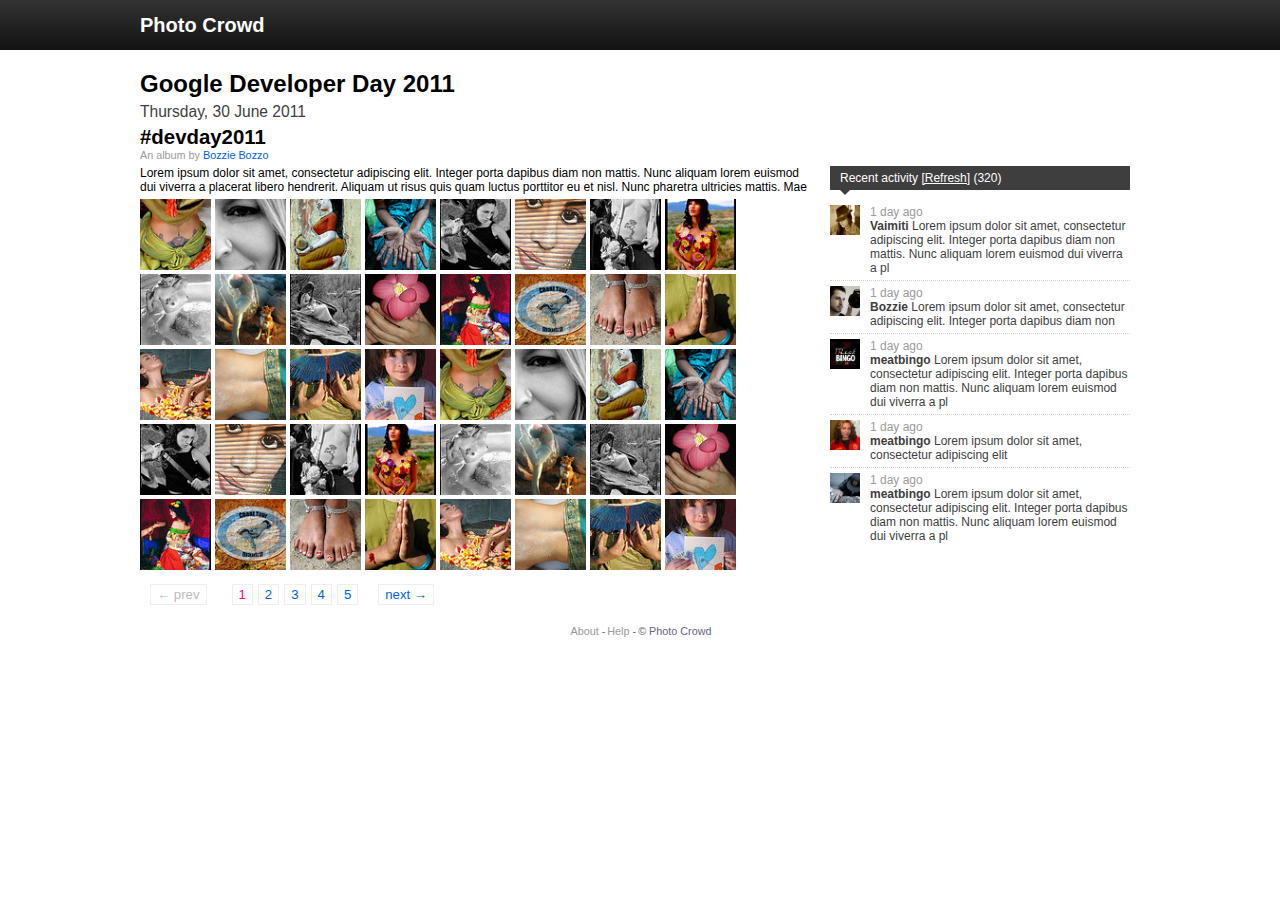
<file: crowd-details.html>
<!DOCTYPE html>
<html>
<head>
<meta charset="UTF-8">
<title>Photo Crowd</title>
<script type="text/javascript" src="javascripts/jquery-1.6.1.min.js"></script>
<script type="text/javascript">

function showTwitterLink() {
	//$(this).find('a.open-tweet').css('visibility', 'visible');
	$(this).find('a.open-tweet').stop().css('opacity', 1);
}

function hideTwitterLink() {
	//$(this).find('a.open-tweet').css('visibility', 'hidden');
	$(this).find('a.open-tweet').animate({opacity:0}, 'fast');
}

$(document).ready(function() {
	//$('#recent-activity li a.open-tweet').css('visibility', 'hidden');
	$('#recent-activity li a.open-tweet').css('opacity', 0);
	$('#recent-activity li').mouseenter(showTwitterLink).mouseleave(hideTwitterLink);
});

function simulateRecentActivityUpdate() {
	var newElement = $('<li><div class="image-wrapper"><a href="#"><img alt="avatar" src="images/avatars/vaimiti.jpg"></a></div><div class="right-column"><div class="age">1 day ago</div><div class="content"><a href="#" class="username">Vaimiti</a> Lorem ipsum dolor sit amet, consectetur adipiscing elit. Integer porta dapibus diam non mattis. Nunc aliquam lorem euismod dui viverra a pl<a href="#" class="open-tweet" style="opacity: 0;"><img alt="open twitter" src="images/twitter-small.png"></a></div></div></li>');
	newElement.mouseenter(showTwitterLink).mouseleave(hideTwitterLink);
	newElement.hide().prependTo('#recent-activity ul#activities').slideDown('slow');
	$('#recent-activity li:last').slideUp('slow', function() {
		$(this).remove();
	});
	
}
</script>

<link rel="stylesheet" media="screen"  href="stylesheets/common.css"/>
<link rel="stylesheet" media="screen"  href="stylesheets/main.css"/>

<style type="text/css">

#body h1 {
	margin: 0;
}

#body h3 {
	margin: 0;
	font-size: 90%;
	color: #9b9b9b;
	font-weight: normal;
}

#body h3 a {
	color: #0063dc;
	text-decoration: none;
}

#body h3 a:hover {
	text-decoration: underline;
}

#album-date {
	font-size: 130%;
	margin-top: 5px;
	color: #3e3e3e;
}

#album-hashtag {
	font-size: 170%;
	font-weight: bold;
	margin-top: 5px;
}

#album-info-column-container {
	margin-top: 5px;
}

#album-info-column-left {
	float: left;
	width: 670px;
}

#recent-activity {
	width: 300px;
	float: right;
	margin-right: 10px;
	color: #3e3e3e;
}

#recent-activity div.title {
	background-color: #3e3e3e;
	color: white;
	padding: 5px 10px;
}

#recent-activity div.title span.count {
	font-weight: 100;
}

#recent-activity div.title span.count:before {
	content: "(";
}

#recent-activity div.title span.count:after {
	content: ")";
}

#recent-activity div.nipple {
	border-color: #3e3e3e transparent transparent transparent;
	border-style: solid;
	border-width: 5px;
	width: 0;
	height: 0;
	margin-left: 10px;
}

#recent-activity ul {
	padding: 0;
	margin: 0;
	list-style-type: none;
}

#recent-activity li {
	border-top: 1px dotted #d5d2d2;
	padding: 5px 0;
}

#recent-activity li:first-child {
	border-top: 0;
}

#recent-activity div.image-wrapper {
	background-color: gray;
	width: 30px;
	height: 30px;
	float: left;
	position: relative;
}

#recent-activity div.image-wrapper img {
	max-width: 100%;
	max-height: 100%;
	
	position: absolute;
	top: 0;
	bottom: 0;
	left: 0;
	right: 0;
	margin: auto;
}

#recent-activity div.right-column {
	margin-left: 40px;
	max-width: 100%;
}

#recent-activity div.age {
	width: 100%;
	color: #9b9b9b;
}

#recent-activity div.content {
	width: 100%;
}

#recent-activity div.content a.username {
	text-decoration: none;
	color: inherit;
	font-weight: bold;
}

#recent-activity div.content a.username:hover {
	text-decoration: underline;
}

ul#photos {
	list-style: none;
	margin: 0;
	padding: 5px 0 0 0;
}

ul#photos li {
	float: left;
	width: 75px;
	height: 75px;
}

ul#photos li img {
	max-width: 95%;
	max-height: 95%;
}

ul#photos li img:hover {
	-webkit-box-shadow: 0px 0px 5px 3px #0063dc;
	-moz-box-shadow: 0px 0px 5px 3px #0063dc;
	box-shadow: 0px 0px 5px 3px #0063dc;
}

#pagination {
	clear: both;
	font-size: 110%;
	padding: 10px 10px 0 10px;
}

#pagination ul {
	list-style: none;
	margin: 0;
	padding: 0;
}

#pagination li {
	float: left;
	border: 1px solid #eeeeee;
	margin-left: 5px;
}

#pagination li:first-child {
	margin-left: 0;
}

#pagination .prev-nav {
	margin-right: 20px; 
}

#pagination .next-nav {
	margin-left: 20px;
}

#pagination .padded {
	padding: 2px 6px;
	display: inline-block;
}

#pagination span.disabled {
	color: #bbbbbb;
}

#pagination span.current-page {
	color: #ff0084;
}

#pagination a {
	color: #0063dc;
	text-decoration: none;
}

#pagination a:hover {
	color: white;
	background-color: #0063dc;
}

</style>
</head>
<body>
	<div id="container">
		<div id="top-bar" class="wrapper">
			<div class="content">
				<h1><a href="index.html">Photo Crowd</a></h1>
			</div>
		</div>
		<div id="body-wrapper" class="wrapper">
			<div id="body" class="content">
				<h1>Google Developer Day 2011</h1>
				<div id="album-date">Thursday, 30 June 2011</div>
				<div id="album-hashtag">#devday2011</div>
				<h3>An album by <a href="user-page.html">Bozzie Bozzo</a></h3>
				<div id="album-info-column-container">
					<div id="album-info-column-left">
						<!-- 255 characters -->
						<div id="album-description">
							Lorem ipsum dolor sit amet, consectetur adipiscing elit. Integer porta dapibus diam non mattis. Nunc aliquam lorem euismod dui viverra a placerat libero hendrerit. Aliquam ut risus quis quam luctus porttitor eu et nisl. Nunc pharetra ultricies mattis. Mae
						</div>
						<ul id="photos">
							<li>
								<a href="#">
									<img alt="photo" src="images/photos/thumbnail/image1.jpg">
								</a>
							</li>
							<li>
								<a href="#">
									<img alt="photo" src="images/photos/thumbnail/image2.jpg">
								</a>
							</li>
							<li>
								<a href="#">
									<img alt="photo" src="images/photos/thumbnail/image3.jpg">
								</a>
							</li>
							<li>
								<a href="#">
									<img alt="photo" src="images/photos/thumbnail/image4.jpg">
								</a>
							</li>
							<li>
								<a href="#">
									<img alt="photo" src="images/photos/thumbnail/image5.jpg">
								</a>
							</li>
							<li>
								<a href="#">
									<img alt="photo" src="images/photos/thumbnail/image6.jpg">
								</a>
							</li>
							<li>
								<a href="#">
									<img alt="photo" src="images/photos/thumbnail/image7.jpg">
								</a>
							</li>
							<li>
								<a href="#">
									<img alt="photo" src="images/photos/thumbnail/image8.jpg">
								</a>
							</li>
							<li>
								<a href="#">
									<img alt="photo" src="images/photos/thumbnail/image9.jpg">
								</a>
							</li>
							<li>
								<a href="#">
									<img alt="photo" src="images/photos/thumbnail/image10.jpg">
								</a>
							</li>
							<li>
								<a href="#">
									<img alt="photo" src="images/photos/thumbnail/image11.jpg">
								</a>
							</li>
							<li>
								<a href="#">
									<img alt="photo" src="images/photos/thumbnail/image12.jpg">
								</a>
							</li>
							<li>
								<a href="#">
									<img alt="photo" src="images/photos/thumbnail/image13.jpg">
								</a>
							</li>
							<li>
								<a href="#">
									<img alt="photo" src="images/photos/thumbnail/image14.jpg">
								</a>
							</li>
							<li>
								<a href="#">
									<img alt="photo" src="images/photos/thumbnail/image15.jpg">
								</a>
							</li>
							<li>
								<a href="#">
									<img alt="photo" src="images/photos/thumbnail/image16.jpg">
								</a>
							</li>
							<li>
								<a href="#">
									<img alt="photo" src="images/photos/thumbnail/image17.jpg">
								</a>
							</li>
							<li>
								<a href="#">
									<img alt="photo" src="images/photos/thumbnail/image18.jpg">
								</a>
							</li>
							<li>
								<a href="#">
									<img alt="photo" src="images/photos/thumbnail/image19.jpg">
								</a>
							</li>
							<li>
								<a href="#">
									<img alt="photo" src="images/photos/thumbnail/image20.jpg">
								</a>
							</li>
							<li>
								<a href="#">
									<img alt="photo" src="images/photos/thumbnail/image1.jpg">
								</a>
							</li>
							<li>
								<a href="#">
									<img alt="photo" src="images/photos/thumbnail/image2.jpg">
								</a>
							</li>
							<li>
								<a href="#">
									<img alt="photo" src="images/photos/thumbnail/image3.jpg">
								</a>
							</li>
							<li>
								<a href="#">
									<img alt="photo" src="images/photos/thumbnail/image4.jpg">
								</a>
							</li>
							<li>
								<a href="#">
									<img alt="photo" src="images/photos/thumbnail/image5.jpg">
								</a>
							</li>
							<li>
								<a href="#">
									<img alt="photo" src="images/photos/thumbnail/image6.jpg">
								</a>
							</li>
							<li>
								<a href="#">
									<img alt="photo" src="images/photos/thumbnail/image7.jpg">
								</a>
							</li>
							<li>
								<a href="#">
									<img alt="photo" src="images/photos/thumbnail/image8.jpg">
								</a>
							</li>
							<li>
								<a href="#">
									<img alt="photo" src="images/photos/thumbnail/image9.jpg">
								</a>
							</li>
							<li>
								<a href="#">
									<img alt="photo" src="images/photos/thumbnail/image10.jpg">
								</a>
							</li>
							<li>
								<a href="#">
									<img alt="photo" src="images/photos/thumbnail/image11.jpg">
								</a>
							</li>
							<li>
								<a href="#">
									<img alt="photo" src="images/photos/thumbnail/image12.jpg">
								</a>
							</li>
							<li>
								<a href="#">
									<img alt="photo" src="images/photos/thumbnail/image13.jpg">
								</a>
							</li>
							<li>
								<a href="#">
									<img alt="photo" src="images/photos/thumbnail/image14.jpg">
								</a>
							</li>
							<li>
								<a href="#">
									<img alt="photo" src="images/photos/thumbnail/image15.jpg">
								</a>
							</li>
							<li>
								<a href="#">
									<img alt="photo" src="images/photos/thumbnail/image16.jpg">
								</a>
							</li>
							<li>
								<a href="#">
									<img alt="photo" src="images/photos/thumbnail/image17.jpg">
								</a>
							</li>
							<li>
								<a href="#">
									<img alt="photo" src="images/photos/thumbnail/image18.jpg">
								</a>
							</li>
							<li>
								<a href="#">
									<img alt="photo" src="images/photos/thumbnail/image19.jpg">
								</a>
							</li>
							<li>
								<a href="#">
									<img alt="photo" src="images/photos/thumbnail/image20.jpg">
								</a>
							</li>
						</ul>
						<div id="pagination">
							<ul>
								<li class="prev-nav"><span class="disabled padded">← prev</span></li>
								<li><span class="current-page padded">1</span></li>
								<li><a href="#" class="padded">2</a></li>
								<li><a href="#" class="padded">3</a></li>
								<li><a href="#" class="padded">4</a></li>
								<li><a href="#" class="padded">5</a></li>
								<li class="next-nav"><a href="#" class="padded">next →</a></li>
							</ul>
						</div>
					</div>
					<div id="recent-activity">
						<div class="title">Recent activity <a href="javascript:void(0)" style="color: white;" onclick="simulateRecentActivityUpdate()">[Refresh]</a> <span class="count">320</span></div>
						<div class="nipple"></div>
						<ul id="activities">
							<li>
								<div class="image-wrapper">
									<a href="#">
										<img alt="avatar" src="images/avatars/vaimiti.jpg">
									</a>
								</div>
								<div class="right-column">
									<div class="age">1 day ago</div>
									<div class="content">
										<a href="#" class="username">Vaimiti</a> Lorem ipsum dolor sit amet, consectetur adipiscing elit. Integer porta dapibus diam non mattis. Nunc aliquam lorem euismod dui viverra a pl
										<a href="#" class="open-tweet"><img alt="open twitter" src="images/twitter-small.png"></a>
									</div>
								</div>
							</li>
							<li>
								<div class="image-wrapper">
									<a href="#">
										<img alt="avatar" src="images/avatars/bozzie.jpg">
									</a>
								</div>
								<div class="right-column">
									<div class="age">1 day ago</div>
									<div class="content">
										<a href="#" class="username">Bozzie</a> Lorem ipsum dolor sit amet, consectetur adipiscing elit. Integer porta dapibus diam non
										<a href="#" class="open-tweet"><img alt="open twitter" src="images/twitter-small.png"></a>
									</div>
								</div>
							</li>
							<li>
								<div class="image-wrapper">
									<a href="#">
										<img alt="avatar" src="images/avatars/meat-bingo.jpg">
									</a>
								</div>
								<div class="right-column">
									<div class="age">1 day ago</div>
									<div class="content">
										<a href="#" class="username">meatbingo</a> Lorem ipsum dolor sit amet, consectetur adipiscing elit. Integer porta dapibus diam non mattis. Nunc aliquam lorem euismod dui viverra a pl
										<a href="#" class="open-tweet"><img alt="open twitter" src="images/twitter-small.png"></a>
									</div>
								</div>
							</li>
							<li>
								<div class="image-wrapper">
									<a href="#">
										<img alt="avatar" src="images/avatars/leslie.jpg">
									</a>
								</div>
								<div class="right-column">
									<div class="age">1 day ago</div>
									<div class="content">
										<a href="#" class="username">meatbingo</a> Lorem ipsum dolor sit amet, consectetur adipiscing elit
										<a href="#" class="open-tweet"><img alt="open twitter" src="images/twitter-small.png"></a>
									</div>
								</div>
							</li>
							<li>
								<div class="image-wrapper">
									<a href="#">
										<img alt="avatar" src="images/avatars/sonny-chavez.jpg">
									</a>
								</div>
								<div class="right-column">
									<div class="age">1 day ago</div>
									<div class="content">
										<a href="#" class="username">meatbingo</a> Lorem ipsum dolor sit amet, consectetur adipiscing elit. Integer porta dapibus diam non mattis. Nunc aliquam lorem euismod dui viverra a pl
										<a href="#" class="open-tweet"><img alt="open twitter" src="images/twitter-small.png"></a>
									</div>
								</div>
							</li>
						</ul>
					</div>
				</div>
			</div>
		</div>
		<div id="footer" class="wrapper">
			<div class="content">
				<ul>
					<li><a href="#">About</a></li>
					<li><a href="#">Help</a></li>
					<li>&copy; Photo Crowd</li>
				</ul>
			</div>
		</div>
	</div>
</body>
</html>
</file>
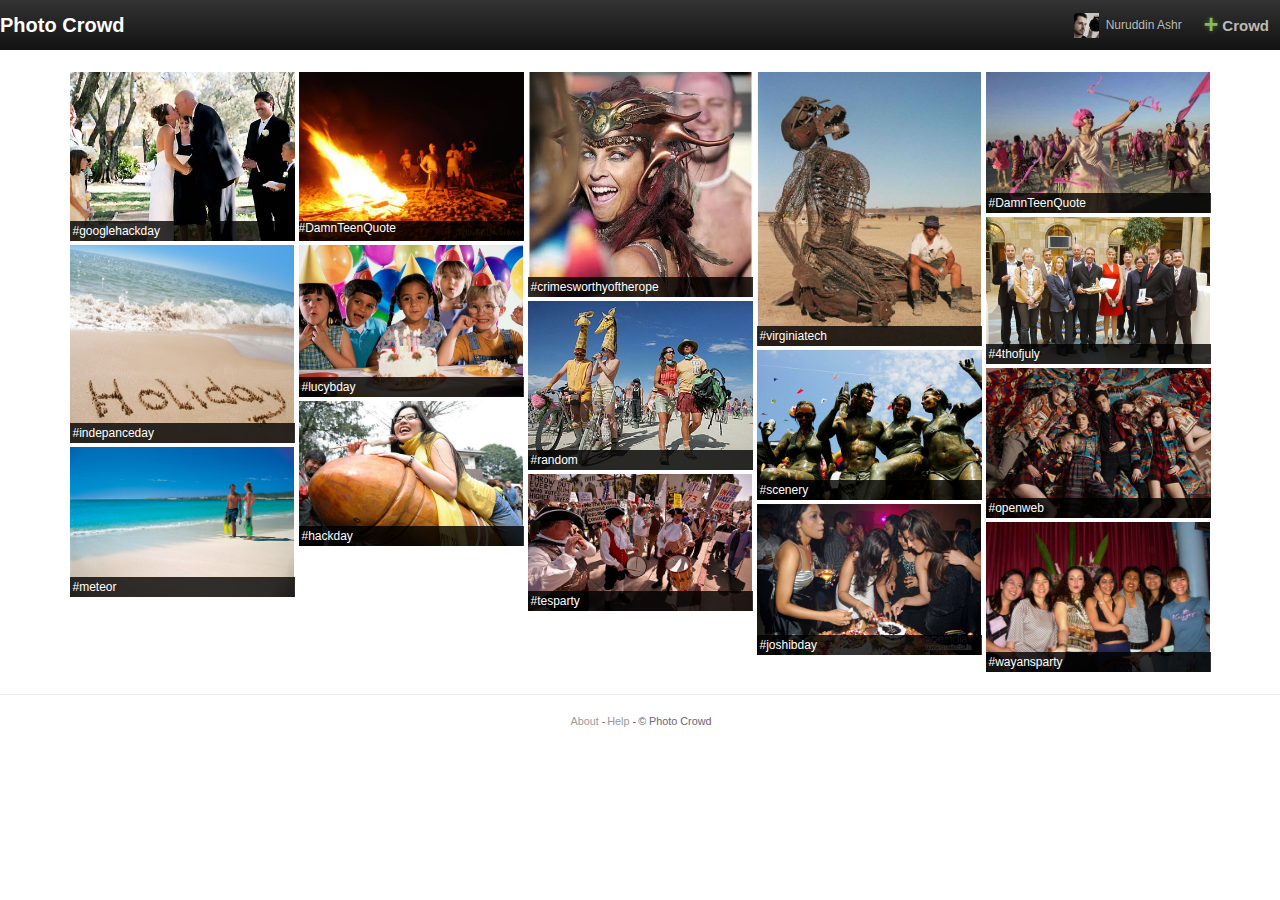
<file: home-page.html>
<!DOCTYPE html>
<html>
<head>
<meta charset="UTF-8">
<title>Photo Crowd</title>
<script type="text/javascript" src="javascripts/jquery-1.6.2.min.js"></script>
<script type="text/javascript" src="javascripts/jquery.masonry.min.js"></script>
<script type="text/javascript" src="javascripts/main.js"></script>
<script type="text/javascript">
var lastRandomIndex;
var images = ['ABeautifulCeremony1.jpg', 
              'beachparty.jpg', 
              'burning_man_festival_12.jpg', 
              'burning_man_festival_20.jpg', 
              'burning-man-pink.jpg', 
              'ceremony-2006-1.jpg', 
              'holiday-destinations-india.jpg', 
              'kids-birthday.jpg', 
              'long-necks.jpg', 
              'mud-festival.jpg', 
              'opening-ceremony-penfield-fall-2009-00.jpg', 
              'penis-festival_1379487i.jpg', 
              'snorkelling-couple.jpg', 
              'tea-party.jpg', 
              'tulip-joshi-birthday-party03.jpg', 
              'wayans_birthday-party_cimg2174.jpg'];

function appendImage(imageFileName) {
    $element = $('<div class="box"><img alt="photo" src="images/photos/' + imageFileName + '"><div class="caption"><span>uudashr: Lorem ipsum dolor de amet bla bla bla</span></div></div>');
    $('#masonry-container').prepend($element).masonry('remove', $('#masonry-container div.box:last')).masonry('reload');
}

$(document).ready(function() {
	var $masonryContainer = $('#masonry-container');
	$masonryContainer.imagesLoaded(function() {
		$masonryContainer.masonry({
			itemSelector : '.box', 
			isAnimated: true, 
			isFitWidth: true
		});
	});
	
	$('#masonry-container .box').click(function() {
		document.location = $(this).attr('targetUrl');
	});
	
	window.setInterval(function() {
	    var randomIndex;
	    for (var i = 0; i < 10; i++) {
	        randomIndex = Math.floor(Math.random() * images.length);
	        if (randomIndex != lastRandomIndex) {
	            break;
	        }
	    }
	    
	    appendImage(images[randomIndex]);
	    lastRandomIndex = randomIndex;
	    
	}, 10000);
});

</script>

<link rel="stylesheet" media="screen"  href="stylesheets/common.css"/>
<link rel="stylesheet" media="screen"  href="stylesheets/main.css"/>
<link rel="stylesheet" media="screen"  href="stylesheets/page-home-page.css"/>

</head>
<body>
    <div id="container">
        <div id="top-bar" class="common-wrapper">
            <div class="common-content">
                <div class="left-column">
                    <h1><a href="index.html">Photo Crowd</a></h1>
                </div>
                <div class="right-column">
                    <div id="user-panel" class="container clickable">
                        <table class="centerize">
                            <tr>
                                <td>
                                    <div class="user-avatar-frame">
                                        <img alt="avatar" src="images/avatars/bozzie.jpg">
                                    </div>
                                </td>
                                <td>
                                    <span class="username">Nuruddin Ashr</span>
                                </td>
                            </tr>
                        </table>
                    </div>
                    <div class="container clickable create-crowd" onclick="location.href='album-create.html'">
                        <table class="centerize">
                            <tr>
                                <td><span class="create-sign">+</span></td>
                                <Td><span class="crowd-text">Crowd</span></Td>
                            </tr>
                        </table>
                    </div>
                    <div id="user-menu">
                        <ul>
                            <li><a href="user-page.html">My Galleries</a></li>
                            <li><a href="#">Settings</a></li>
                            <li><a href="#">Help</a></li>
                            <li><a href="index.html">Sign out</a></li>
                        </ul>
                    </div>
                </div>
            </div>
        </div>
        <div id="body-wrapper" class="common-wrapper">
            <div id="body" class="common-content">
                <div id="masonry-container">
                    <div class="box" targetUrl="photo-details.html">
                        <img alt="photo" src="images/photos/ABeautifulCeremony1.jpg"/>
                        <div class="caption"><span>#googlehackday</span></div>
                    </div>
                    <div class="box" targetUrl="photo-details.html">
                        <img alt="photo" src="images/photos/beachparty.jpg"/>
                        <div class="caption">#DamnTeenQuote<span></span></div>
                    </div>
                    <div class="box" targetUrl="photo-details.html">
                        <img alt="photo" src="images/photos/burning_man_festival_12.jpg">
                        <div class="caption"><span>#crimesworthyoftherope</span></div>
                    </div>
                    <div class="box" targetUrl="photo-details.html">
                        <img alt="photo" src="images/photos/burning_man_festival_20.jpg">
                        <div class="caption"><span>#virginiatech</span></div>
                    </div>
                    <div class="box" targetUrl="photo-details.html">
                        <img alt="photo" src="images/photos/burning-man-pink.jpg">
                        <div class="caption"><span>#DamnTeenQuote</span></div>
                    </div>
                    <div class="box" targetUrl="photo-details.html">
                        <img alt="photo" src="images/photos/ceremony-2006-1.jpg">
                        <div class="caption"><span>#4thofjuly</span></div>
                    </div>
                    <div class="box" targetUrl="photo-details.html">
                        <img alt="photo" src="images/photos/holiday-destinations-india.jpg">
                        <div class="caption"><span>#indepanceday</span></div>
                    </div>
                    <div class="box" targetUrl="photo-details.html">
                        <img alt="photo" src="images/photos/kids-birthday.jpg">
                        <div class="caption"><span>#lucybday</span></div>
                    </div>
                    <div class="box" targetUrl="photo-details.html">
                        <img alt="photo" src="images/photos/long-necks.jpg">
                        <div class="caption"><span>#random</span></div>
                    </div>
                    <div class="box" targetUrl="photo-details.html">
                        <img alt="photo" src="images/photos/mud-festival.jpg">
                        <div class="caption"><span>#scenery</span></div>
                    </div>
                    <div class="box" targetUrl="photo-details.html">
                        <img alt="photo" src="images/photos/opening-ceremony-penfield-fall-2009-00.jpg">
                        <div class="caption"><span>#openweb</span></div>
                    </div>
                    <div class="box" targetUrl="photo-details.html">
                        <img alt="photo" src="images/photos/penis-festival_1379487i.jpg">
                        <div class="caption"><span>#hackday</span></div>
                    </div>
                    <div class="box" targetUrl="photo-details.html">
                        <img alt="photo" src="images/photos/snorkelling-couple.jpg">
                        <div class="caption"><span>#meteor</span></div>
                    </div>
                    <div class="box" targetUrl="photo-details.html">
                        <img alt="photo" src="images/photos/tea-party.jpg">
                        <div class="caption"><span>#tesparty</span></div>
                    </div>
                    <div class="box" targetUrl="photo-details.html">
                        <img alt="photo" src="images/photos/tulip-joshi-birthday-party03.jpg">
                        <div class="caption"><span>#joshibday</span></div>
                    </div>
                    <div class="box" targetUrl="photo-details.html">
                        <img alt="photo" src="images/photos/wayans_birthday-party_cimg2174.jpg">
                        <div class="caption"><span>#wayansparty</span></div>
                    </div>
                </div>
            </div>
        </div>
        <div id="footer" class="common-wrapper">
            <div class="common-content">
                <ul>
                    <li><a href="#">About</a></li>
                    <li><a href="#">Help</a></li>
                    <li>&copy; Photo Crowd</li>
                </ul>
            </div>
        </div>
    </div>
</body>
</html>
</file>
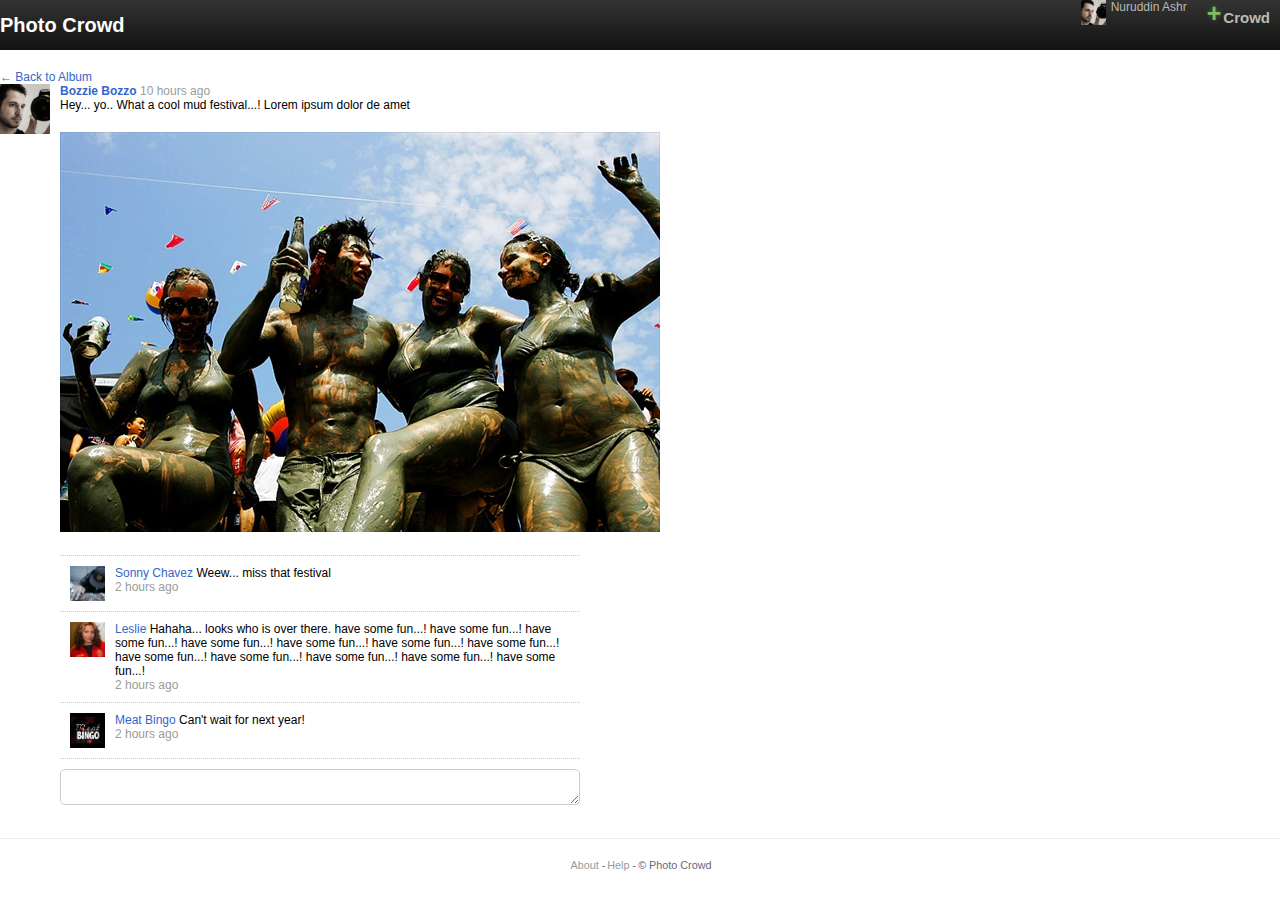
<file: photo-details.html>
<!DOCTYPE html>
<html>
<head>
<meta charset="UTF-8">
<title>Photo Crowd</title>
<script type="text/javascript" src="javascripts/jquery-1.6.1.min.js"></script>
<script type="text/javascript" src="javascripts/main.js"></script>
<script type="text/javascript">
$(document).ready(function() {
	var commentTextAreaFocusHeight = $('#comment-form textarea').css('height');
	var commentTextAreaNonFocusHeight = '20px';
	
	$('#comment-form-control').hide();
	$('#comment-form textarea').css('height', commentTextAreaNonFocusHeight);
	
	$('#comment-form textarea').focus(function() {
		var commentFormControl = $('#comment-form-control');
		if (commentFormControl.css('display') == 'none') {
			$(this).animate({height:commentTextAreaFocusHeight}, 'fast');
			commentFormControl.show().css('opacity', 0).animate({opacity:1}, 'fast');
		}
	});
	
	$('#cancel-comment-button').click(function() {
		$('#comment-form textarea').css('height', commentTextAreaNonFocusHeight);
		$('#comment-form-control').hide();
		$('#comment-form textarea').val("");
	});
	
	$('#comment-form').submit(function() {
		var comment = $('#comment-form textarea').val();
		var newItem = '<li class="comment"><div class="avatar-frame"><a href="#"><img alt="avatar" src="images/avatars/vaimiti.jpg"/></a></div><div class="content"><a href="#">Vaimiti</a> ' + comment + '<div class="date">less than a minute</div></div></li>';
		$('#photo-comments').append(newItem);
		
		$('#comment-form textarea').css('height', commentTextAreaNonFocusHeight);
		$('#comment-form-control').hide();
		$('#comment-form textarea').val("");
		
		return false;
	});
	
});
</script>

<link rel="stylesheet" media="screen"  href="stylesheets/common.css"/>
<link rel="stylesheet" media="screen"  href="stylesheets/main.css"/>
<link rel="stylesheet" media="screen"  href="stylesheets/page-photo-details.css"/>

</head>
<body>
	<div id="container">
		<div id="top-bar" class="common-wrapper">
            <div class="common-content">
                <div class="left-column">
                    <div class="container">
                        <h1><a href="index.html">Photo Crowd</a></h1>
                    </div>
                </div>
                <div class="right-column">
                    <div id="user-panel" class="container clickable">
                        <div class="user-avatar-frame">
                            <img alt="avatar" src="images/avatars/bozzie.jpg">
                        </div>
                        <span class="username">Nuruddin Ashr</span>
                    </div>
                    <div class="container clickable create-crowd" onclick="location.href='album-create.html'">
                        <span class="create-sign">+</span><span class="crowd-text">Crowd</span>
                    </div>
                    <div id="user-menu">
                        <ul>
                            <li><a href="#">Settings</a></li>
                            <li><a href="#">Help</a></li>
                            <li><a href="index.html">Sign out</a></li>
                        </ul>
                    </div>
                </div>
            </div>
        </div>
		<div id="body-wrapper" class="common-wrapper">
			<div id="body" class="common-content">
				<div id="page-controls">
					<a href="album-details.html" id="back-to-album">← Back to Album</a>
				</div>
				<div id="left-column-poster-avatar">
					<div id="poster-avatar" class="avatar-frame">
						<a href="#">
							<img alt="avatar" src="images/avatars/bozzie.jpg"/>
						</a>
					</div>
				</div>
				<div id="right-column-main">
					<div id="all-content">
						<div id="content-meta-data">
							<a href="#" class="poster">Bozzie Bozzo</a> <span class="date">10 hours ago</span>
						</div>
						<div id="user-content">
							Hey... yo.. What a cool mud festival...! Lorem ipsum dolor de amet
						</div>
						<div id="photo-content">
							<img alt="photo" src="images/photos/mud-festival.jpg"/>
						</div>
						<ul id="photo-comments">
							<li class="comment">
								<div class="avatar-frame">
									<a href="#">
										<img alt="avatar" src="images/avatars/sonny-chavez.jpg"/>
									</a>
								</div>
								<div class="content">
									<a href="#">Sonny Chavez</a> Weew... miss that festival
									<div class="date">2 hours ago</div>
								</div>
							</li>
							<li class="comment">
								<div class="avatar-frame">
									<a href="#">
										<img alt="avatar" src="images/avatars/leslie.jpg"/>
									</a>
								</div>
								<div class="content">
									<a href="#">Leslie</a> Hahaha... looks who is over there.
									have some fun...! have some fun...! have some fun...! have some fun...!
									have some fun...! have some fun...! have some fun...! have some fun...!
									have some fun...! have some fun...! have some fun...! have some fun...!
									<div class="date">2 hours ago</div>
								</div>
							</li>
							<li class="comment">
								<div class="avatar-frame">
									<a href="#">
										<img alt="avatar" src="images/avatars/meat-bingo.jpg"/>
									</a>
								</div>
								<div class="content">
									<a href="#">Meat Bingo</a> Can't wait for next year!
									<div class="date">2 hours ago</div> 
								</div>
							</li>
						</ul>
						<form id="comment-form">
							<textarea rows="5" cols="70"></textarea>
							<div id="comment-form-control">
								<input id="cancel-comment-button" type="button" value="Cancel"/> <input type="submit" value="Send"/>
							</div>
						</form>
					</div>
				</div>
			</div>
		</div>
		<div id="footer" class="common-wrapper">
			<div class="common-content">
				<ul>
					<li><a href="#">About</a></li>
					<li><a href="#">Help</a></li>
					<li>&copy; Photo Crowd</li>
				</ul>
			</div>
		</div>
	</div>
</body>
</html>
</file>
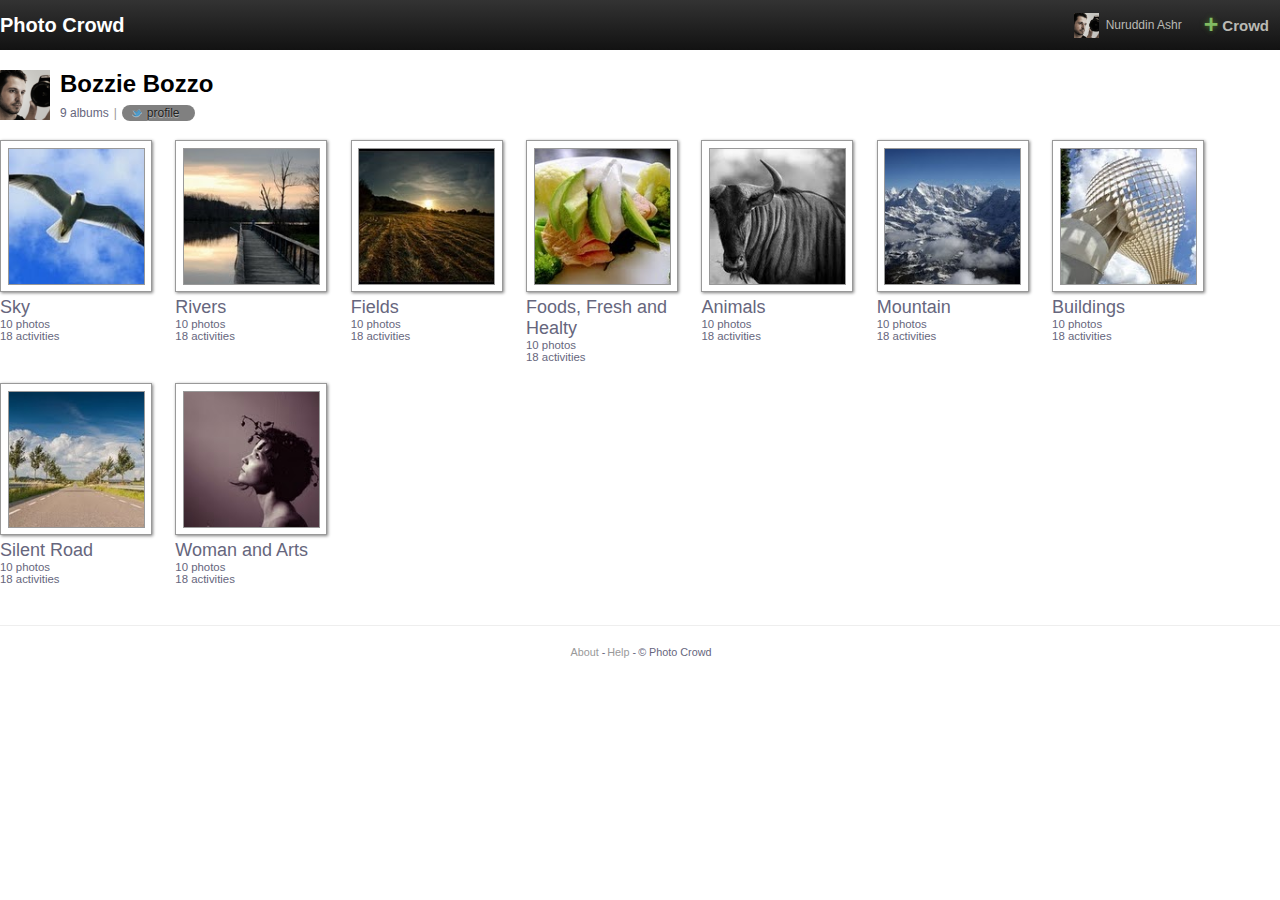
<file: user-page.html>
<!DOCTYPE html>
<html>
<head>
<meta charset="UTF-8">
<title>Photo Crowd</title>
<script type="text/javascript" src="javascripts/jquery-1.6.2.min.js"></script>
<script type="text/javascript" src="javascripts/main.js"></script>

<link rel="stylesheet" media="screen"  href="stylesheets/common.css"/>
<link rel="stylesheet" media="screen"  href="stylesheets/main.css"/>
<link rel="stylesheet" media="screen"  href="stylesheets/page-user-page.css"/>

</head>
<body>
	<div id="container">
		<div id="top-bar" class="common-wrapper">
            <div class="common-content">
                <div class="left-column">
                    <h1><a href="index.html">Photo Crowd</a></h1>
                </div>
                <div class="right-column">
                    <div id="user-panel" class="container clickable">
                        <table class="centerize">
                            <tr>
                                <td>
                                    <div class="user-avatar-frame">
                                        <img alt="avatar" src="images/avatars/bozzie.jpg">
                                    </div>
                                </td>
                                <td>
                                    <span class="username">Nuruddin Ashr</span>
                                </td>
                            </tr>
                        </table>
                    </div>
                    <div class="container clickable create-crowd" onclick="location.href='album-create.html'">
                        <table class="centerize">
                            <tr>
                                <td><span class="create-sign">+</span></td>
                                <Td><span class="crowd-text">Crowd</span></Td>
                            </tr>
                        </table>
                    </div>
                    <div id="user-menu">
                        <ul>
                            <li><a href="user-page.html">My Galleries</a></li>
                            <li><a href="#">Settings</a></li>
                            <li><a href="#">Help</a></li>
                            <li><a href="index.html">Sign out</a></li>
                        </ul>
                    </div>
                </div>
            </div>
        </div>
		<div id="body-wrapper" class="common-wrapper">
			<div id="body" class="common-content">
				<div id="head-info">
					<div id="avatar-frame">
						<img alt="avatar" src="images/avatars/bozzie.jpg"/>
					</div>
					<div id="short-info">
						<h1>Bozzie Bozzo</h1>
						<ul>
							<li>9 albums</li>
							<li><a href="http://twitter.com/#!/uudashr" id="twitter-profile">profile</a></li>
						</ul>
					</div>
				</div>
				<div id="crowds">
					<div class="album">
						<div class="photo-frame">
							<a href="album-details.html">
								<img alt="photo" src="images/photos/album/bird.jpg"/>
							</a>
						</div>
						<div class="title"><a href="album-details.html">Sky</a></div>
						<ul class="info">
							<li>10 photos</li>
							<li>18 activities</li>
						</ul>
					</div>
					<div class="album">
						<div class="photo-frame">
							<a href="album-details.html">
								<img alt="photo" src="images/photos/album/dawn-river.jpg"/>
							</a>
						</div>
						<div class="title"><a href="album-details.html">Rivers</a></div>
						<ul class="info">
							<li>10 photos</li>
							<li>18 activities</li>
						</ul>
					</div>
					<div class="album">
						<div class="photo-frame">
							<a href="album-details.html">
								<img alt="photo" src="images/photos/album/field.jpg"/>
							</a>
						</div>
						<div class="title"><a href="album-details.html">Fields</a></div>
						<ul class="info">
							<li>10 photos</li>
							<li>18 activities</li>
						</ul>
					</div>
					<div class="album">
                        <div class="photo-frame">
                            <a href="album-details.html">
                                <img alt="photo" src="images/photos/album/salad.jpg"/>
                            </a>
                        </div>
                        <div class="title"><a href="album-details.html">Foods, Fresh and Healty</a></div>
                        <ul class="info">
                            <li>10 photos</li>
                            <li>18 activities</li>
                        </ul>
                    </div>
					<div class="album">
						<div class="photo-frame">
							<a href="album-details.html">
								<img alt="photo" src="images/photos/album/gray-bull.jpg"/>
							</a>
						</div>
						<div class="title"><a href="album-details.html">Animals</a></div>
						<ul class="info">
							<li>10 photos</li>
							<li>18 activities</li>
						</ul>
					</div>
					<div class="album">
						<div class="photo-frame">
							<a href="album-details.html">
								<img alt="photo" src="images/photos/album/mountain.jpg"/>
							</a>
						</div>
						<div class="title"><a href="album-details.html">Mountain</a></div>
						<ul class="info">
							<li>10 photos</li>
							<li>18 activities</li>
						</ul>
					</div>
					<div class="album">
						<div class="photo-frame">
							<a href="album-details.html">
								<img alt="photo" src="images/photos/album/building.jpg"/>
							</a>
						</div>
						<div class="title"><a href="album-details.html">Buildings</a></div>
						<ul class="info">
							<li>10 photos</li>
							<li>18 activities</li>
						</ul>
					</div>
					<div class="album">
						<div class="photo-frame">
							<a href="album-details.html">
								<img alt="photo" src="images/photos/album/silent-road.jpg"/>
							</a>
						</div>
						<div class="title"><a href="album-details.html">Silent Road</a></div>
						<ul class="info">
							<li>10 photos</li>
							<li>18 activities</li>
						</ul>
					</div>
					<div class="album">
						<div class="photo-frame">
							<a href="album-details.html">
								<img alt="photo" src="images/photos/album/staring-woman.jpg"/>
							</a>
						</div>
						<div class="title"><a href="album-details.html">Woman and Arts</a></div>
						<ul class="info">
							<li>10 photos</li>
							<li>18 activities</li>
						</ul>
					</div>
				</div>
			</div>
		</div>
		<div id="footer" class="common-wrapper">
			<div class="common-content">
				<ul>
					<li><a href="#">About</a></li>
					<li><a href="#">Help</a></li>
					<li>&copy; Photo Crowd</li>
				</ul>
			</div>
		</div>
	</div>
</body>
</html>
</file>
<file: stylesheets/common.css>
.wrapper {
	padding: 0 50px;
}

.wrapper > .content {
	margin-left: auto;
	margin-right: auto;
	width: 1000px;
}
</file>
<file: stylesheets/page-index.css>
body {
    margin: 0;
    font-family: Helvetica, Tahoma, Arial, sans-serif;
    font-size: 12px;
    background-color: #f2f2f2;
}

#header {
    padding: 20px 0;
    
    background-color: black;
    background-image: -webkit-gradient(linear, left top, left bottom, color-stop(0%, #333333), color-stop(100%, #121212));
    background-image: -webkit-linear-gradient(top, #333333 0%, #121212 100%);
    background-image: -moz-linear-gradient(top, #333333 0%, #121212 100%);
    background-image: -o-linear-gradient(top, #333333 0%, #121212 100%);
    background-image: -ms-linear-gradient(top, #333333 0%, #121212 100%);
    background-image: linear-gradient(top, #333333 0%, #121212 100%);
    
    border-bottom: 1px solid #dedede;
}

#header h1 {
    margin: 0;
    font-size: 320%;
    color: white;
}

#header ul {
    list-style-type: none;
    padding: 0 15px;
    margin: 12px 0 0 0;
    background-color: gray;
    float: right;
    -webkit-box-shadow: 1px 1px 2px black;
    -moz-box-shadow: 1px 1px 2px black;
    -o-box-shadow: 1px 1px 2px black;
    box-shadow: 1px 1px 2px black;
    border-radius: 2px;
}

#header li {
    float: left;
}

#header li a {
    text-decoration: none;
    font-size: 120%;
    color: white;
    text-shadow: 1px 1px 1px black;
    padding: 2px 15px;
    display: list-item;
}

#header li a:hover {
    text-decoration: underline;
    text-shadow: 0px 0px 5px white;
}

#body h1 {
    font-weight: 300;
    font-size: 300%;
    margin: 0;
}

#body h2 {
    font-size: 170%;
    margin: 0;
    color: #969696;
}

#body .common-content {
    padding: 20px 0;
}

ul#examples {
    padding-left: 5px;
    font-size: 170%;
    text-shadow: 1px 1px 2px gray;
    list-style-type: none;
}

ul#examples li {
    background-image: url("../images/check.png");
    background-repeat: no-repeat;
    background-position: 0 4px;
    padding: 10px 35px;
}

a#enter-crowd {
    background-color: #1585c5;
    color: white;
    font-size: 200%;
    padding: 10px;
    text-decoration: none;
    
    -webkit-border-radius: 5px;
    -moz-border-radius: 5px;
    -o-border-radius: 5px;
    border-radius: 5px;
    
    text-shadow: 1px 1px 1px rgba(0, 0, 0, 0.5);
    
    -webkit-box-shadow: 1px 1px 1px rgba(0, 0, 0, 0.5);
    -moz-box-shadow: 1px 1px 1px rgba(0, 0, 0, 0.5);
    -o-box-shadow: 1px 1px 1px rgba(0, 0, 0, 0.5);
    box-shadow: 1px 1px 1px rgba(0, 0, 0, 0.5);
}

a#enter-crowd:hover {
    background-color: #1a93d9;
    
    -webkit-box-shadow: inset 1px 1px 1px rgba(0, 0, 0, 0.5);
    -moz-box-shadow: inset 1px 1px 1px rgba(0, 0, 0, 0.5);
    -o-box-shadow: inset 1px 1px 1px rgba(0, 0, 0, 0.5);
    box-shadow: inset 1px 1px 1px rgba(0, 0, 0, 0.5);
    
    text-shadow: 0px 0px 10px rgba(255, 255, 255, 0.5);
    
}

ul#recent-photos {
    width: 400px;
    list-style: none;
    margin: 25px 0 0 0;
    padding: 5px 0 0 0;
}

ul#recent-photos li {
    float: left;
    width: 50px;
    height: 50px;
}

ul#recent-photos li img {
    max-width: 100%;
    max-height: 100%;
}

#left-column {
    float: left;
}

#photos {
    border: 5px solid gray;
    
    border-radius: 10px;
    
    width: 500px;
    height: 300px;
    float: right;
    margin-top: 20px;
    margin-right: 50px;
    position: relative;
    
    overflow: hidden;
    
    /*background-color: #33638C;*/
    background-color: #cbc2bd;
    background-image: -webkit-gradient(linear, left top, left bottom, color-stop(0%, #f2f2f2), color-stop(70%, #bab1a8), color-stop(100%, #bab1a8));
    -webkit-box-shadow: 1px 1px 5px black;
    -moz-box-shadow: 1px 1px 5px black;
    -o-box-shadow: 1px 1px 5px black;
    box-shadow: 1px 1px 5px black;
}

.photo-frame {
    background-color: white;
    display: inline-block;
    padding: 7px 7px 20px 7px;
}

.photo-frame img {
    max-width: 300px;
}

#photo1 {
    position: absolute;
    top: 10px;
    left: 50px;
    -webkit-transform: rotate(5deg);
    -moz-transform: rotate(5deg);
    -o-transform: rotate(5deg);
}

#photo2 {
    position: absolute;
    top: -50px;
    left: 250px;
    -webkit-transform: rotate(15deg);
    -moz-transform: rotate(15deg);
    -o-transform: rotate(15deg);
}

#photo3 {
    position: absolute;
    top: 100px;
    left: 160px;
    -webkit-transform: rotate(-5deg);
    -moz-transform: rotate(-5deg);
    -o-transform: rotate(-5deg);
}

#photo4 {
    position: absolute;
    top: 100px;
    left: -150px;
    -webkit-transform: rotate(1deg);
}

/* footer part */

#footer {
    clear: both;
    padding-top: 20px;
    font-size: 90%;
    color: #66667d;
}

#footer div.common-content {
    border-top: 1px solid #dedede;
    padding: 20px 0;
}

#footer ul {
    list-style-type: none;
    margin: 0;
    padding: 0;
    text-align: center;
}

#footer li {
    display: inline;
}

#footer li:first-child:before {
    content: "";
}

#footer li:before {
    content: "-";
    margin-right: 2px;
}

#footer a {
    color: #999999;
    text-decoration: none;
}

#footer a:hover {
    text-decoration: underline;
}
</file>
<file: javascripts/datepicker/css/datepicker.css>
div.datepicker {
	position: relative;
	font-family: Arial, Helvetica, sans-serif;
	font-size: 12px;
	width: 196px;
	height: 147px;
	position: absolute;
	cursor: default;
	top: 0;
	left: 0;
	display: none;
}
.datepickerContainer {
	background: #121212;
	position: absolute;
	top: 10px;
	left: 10px;
}
.datepickerBorderT {
	position: absolute;
	left: 10px;
	top: 0;
	right: 10px;
	height: 10px;
	background: url(../images/datepicker_t.png);
}
.datepickerBorderB {
	position: absolute;
	left: 10px;
	bottom: 0;
	right: 10px;
	height: 10px;
	background: url(../images/datepicker_b.png);
}
.datepickerBorderL {
	position: absolute;
	left: 0;
	bottom: 10px;
	top: 10px;
	width: 10px;
	background: url(../images/datepicker_l.png);
}
.datepickerBorderR {
	position: absolute;
	right: 0;
	bottom: 10px;
	top: 10px;
	width: 10px;
	background: url(../images/datepicker_r.png);
}
.datepickerBorderTL {
	position: absolute;
	top: 0;
	left: 0;
	width: 10px;
	height: 10px;
	background: url(../images/datepicker_tl.png);
}
.datepickerBorderTR {
	position: absolute;
	top: 0;
	right: 0;
	width: 10px;
	height: 10px;
	background: url(../images/datepicker_tr.png);
}
.datepickerBorderBL {
	position: absolute;
	bottom: 0;
	left: 0;
	width: 10px;
	height: 10px;
	background: url(../images/datepicker_bl.png);
}
.datepickerBorderBR {
	position: absolute;
	bottom: 0;
	right: 0;
	width: 10px;
	height: 10px;
	background: url(../images/datepicker_br.png);
}
.datepickerHidden {
	display: none;
}
div.datepicker table {
	border-collapse:collapse;
}
div.datepicker a {
	color: #eee;
	text-decoration: none;
	cursor: default;
	outline: none;
}
div.datepicker table td {
	text-align: right;
	padding: 0;
	margin: 0;
}
div.datepicker th {
	text-align: center;
	color: #999;
	font-weight: normal;
}
div.datepicker tbody th {
	text-align: left;
}
div.datepicker tbody a {
	display: block;
}
.datepickerDays a {
	width: 20px;
	line-height: 16px;
	height: 16px;
	padding-right: 2px;
}
.datepickerYears a,
.datepickerMonths a{
	width: 44px;
	line-height: 36px;
	height: 36px;
	text-align: center;
}
td.datepickerNotInMonth a {
	color: #666;
}
tbody.datepickerDays td.datepickerSelected{
	background: #136A9F;
}
tbody.datepickerDays td.datepickerNotInMonth.datepickerSelected {
	background: #17384d;
}
tbody.datepickerYears td.datepickerSelected,
tbody.datepickerMonths td.datepickerSelected{
	background: #17384d;
}
div.datepicker a:hover,
div.datepicker a:hover {
	color: #88c5eb;
}
div.datepicker td.datepickerNotInMonth a:hover {
	color: #999;
}
div.datepicker tbody th {
	text-align: left;
}
.datepickerSpace div {
	width: 20px;
}
.datepickerGoNext a,
.datepickerGoPrev a,
.datepickerMonth a {
	text-align: center;
	height: 20px;
	line-height: 20px;
}
.datepickerGoNext a {
	float: right;
	width: 20px;
}
.datepickerGoPrev a {
	float: left;
	width: 20px;
}
table.datepickerViewDays tbody.datepickerMonths,
table.datepickerViewDays tbody.datepickerYears {
	display: none;
}
table.datepickerViewMonths tbody.datepickerDays,
table.datepickerViewMonths tbody.datepickerYears,
table.datepickerViewMonths tr.datepickerDoW {
	display: none;
}
table.datepickerViewYears tbody.datepickerDays,
table.datepickerViewYears tbody.datepickerMonths,
table.datepickerViewYears tr.datepickerDoW {
	display: none;
}
td.datepickerDisabled a,
td.datepickerDisabled.datepickerNotInMonth a{
	color: #333;
}
td.datepickerDisabled a:hover {
	color: #333;
}
td.datepickerSpecial a {
	background: #700;
}
td.datepickerSpecial.datepickerSelected a {
	background: #a00;
}
</file>
<file: javascripts/datepicker/css/layout.css>
body,div,dl,dt,dd,ul,ol,li,h1,h2,h3,h4,h5,h6,pre,form,fieldset,input,textarea,p,blockquote,th,td { 
	margin:0;
	padding:0;
}
table {
	border-collapse:collapse;
	border-spacing:0;
}
fieldset,img { 
	border:0;
}
address,caption,cite,code,dfn,em,strong,th,var {
	font-style:normal;
	font-weight:normal;
}
ol,ul {
	list-style:none;
}
caption,th {
	text-align:left;
}
h1,h2,h3,h4,h5,h6 {
	font-size:100%;
	font-weight:normal;
}
q:before,q:after {
	content:'';
}
abbr,acronym { border:0;
}
html, body {
	background-color: #fff;
	font-family: Arial, Helvetica, sans-serif;
	font-size: 12px;
	line-height: 18px;
	color: #52697E;
}
body {
	text-align: center;
	overflow: auto;
}
.wrapper {
	width: 700px;
	margin: 0 auto;
	text-align: left;
}
h1 {
	font-size: 21px;
	height: 47px;
	line-height: 47px;
	text-transform: uppercase;
}
.navigationTabs {
	height: 23px;
	line-height: 23px;
	border-bottom: 1px solid #ccc;
}
.navigationTabs li {
	float: left;
	height: 23px;
	line-height: 23px;
	padding-right: 3px;
}
.navigationTabs li a{
	float: left;
	dispaly: block;
	height: 23px;
	line-height: 23px;
	padding: 0 10px;
	overflow: hidden;
	color: #52697E;
	background-color: #eee;
	position: relative;
	text-decoration: none;
}
.navigationTabs li a:hover {
	background-color: #f0f0f0;
}
.navigationTabs li a.active {
	background-color: #fff;
	border: 1px solid #ccc;
	border-bottom: 0px solid;
}
.tabsContent {
	border: 1px solid #ccc;
	border-top: 0px solid;
	width: 698px;
	overflow: hidden;
}
.tab {
	padding: 16px;
	display: none;
}
.tab h2 {
	font-weight: bold;
	font-size: 16px;
}
.tab h3 {
	font-weight: bold;
	font-size: 14px;
	margin-top: 20px;
}
.tab p {
	margin-top: 16px;
	clear: both;
}
.tab ul {
	margin-top: 16px;
	list-style: disc;
}
.tab li {
	margin: 10px 0 0 35px;
}
.tab a {
	color: #8FB0CF;
}
.tab strong {
	font-weight: bold;
}
.tab pre {
	font-size: 11px;
	margin-top: 20px;
	width: 668px;
	overflow: auto;
	clear: both;
}
.tab table {
	width: 100%;
}
.tab table td {
	padding: 6px 10px 6px 0;
	vertical-align: top;
}
.tab dt {
	margin-top: 16px;
}

#colorSelector {
	position: relative;
	width: 36px;
	height: 36px;
	background: url(../images/select.png);
}
#colorSelector div {
	position: absolute;
	top: 3px;
	left: 3px;
	width: 30px;
	height: 30px;
	background: url(../images/select.png) center;
}
#colorSelector2 {
	position: absolute;
	top: 0;
	left: 0;
	width: 36px;
	height: 36px;
	background: url(../images/select2.png);
}
#colorSelector2 div {
	position: absolute;
	top: 4px;
	left: 4px;
	width: 28px;
	height: 28px;
	background: url(../images/select2.png) center;
}
#colorpickerHolder2 {
	top: 32px;
	left: 0;
	width: 356px;
	height: 0;
	overflow: hidden;
	position: absolute;
}
#colorpickerHolder2 .colorpicker {
	background-image: url(../images/custom_background.png);
	position: absolute;
	bottom: 0;
	left: 0;
}
#colorpickerHolder2 .colorpicker_hue div {
	background-image: url(../images/custom_indic.gif);
}
#colorpickerHolder2 .colorpicker_hex {
	background-image: url(../images/custom_hex.png);
}
#colorpickerHolder2 .colorpicker_rgb_r {
	background-image: url(../images/custom_rgb_r.png);
}
#colorpickerHolder2 .colorpicker_rgb_g {
	background-image: url(../images/custom_rgb_g.png);
}
#colorpickerHolder2 .colorpicker_rgb_b {
	background-image: url(../images/custom_rgb_b.png);
}
#colorpickerHolder2 .colorpicker_hsb_s {
	background-image: url(../images/custom_hsb_s.png);
	display: none;
}
#colorpickerHolder2 .colorpicker_hsb_h {
	background-image: url(../images/custom_hsb_h.png);
	display: none;
}
#colorpickerHolder2 .colorpicker_hsb_b {
	background-image: url(../images/custom_hsb_b.png);
	display: none;
}
#colorpickerHolder2 .colorpicker_submit {
	background-image: url(../images/custom_submit.png);
}
#colorpickerHolder2 .colorpicker input {
	color: #778398;
}
#customWidget {
	position: relative;
	height: 36px;
}

input.inputDate {
	border: 1px solid #999;
	padding: 4px;
	border-bottom-color: #ddd;
	border-right-color: #ddd;
	width: 65px;
}
#widget {
	position: relative;
}
#widgetField {
	width: 290px;
	height: 26px;
	background: url(../images/field.png);
	overflow: hidden;
	position: relative;
}
#widgetField a 	{
	display: block;
	position: absolute;
	width: 26px;
	height: 26px;
	top: 0;
	right: 0;
	text-decoration: none;
	text-indent: -3000px;
}
#widgetField span	{
	font-size: 12px;
	font-weight: bold;
	color: #000;
	position: absolute;
	top: 0;
	height: 26px;
	line-height: 26px;
	left: 5px;
	width: 250px;
	text-align: center;
}
#widgetCalendar {
	position: absolute;
	top: 26px;
	left: 0;
	height: 0px;
	overflow: hidden;
	width: 588px;
	background: #B9B9B9;
}
#widgetCalendar .datepicker {
	position: absolute;
	bottom: 0;
	top: auto;
}
#widgetCalendar .datepickerContainer,
#widgetCalendar .datepickerBorderT,
#widgetCalendar .datepickerBorderB,
#widgetCalendar .datepickerBorderL,
#widgetCalendar .datepickerBorderR,
#widgetCalendar .datepickerBorderTL,
#widgetCalendar .datepickerBorderTR,
#widgetCalendar .datepickerBorderBL,
#widgetCalendar .datepickerBorderBR {
	background: transparent !important;
}
#widgetCalendar .datepicker a:hover{
	color: #b6f063;
}
</file>
<file: stylesheets/main.css>
body {
    margin: 0;
    font-family: Helvetica, Tahoma, Arial, sans-serif;
    font-size: 12px;
}

#top-bar {
    background-color: black;
    background-image: -webkit-gradient(linear, left top, left bottom, color-stop(0%, #333333), color-stop(100%, #121212));
    background-image: -webkit-linear-gradient(top, #333333 0%, #121212 100%);
    background-image: -moz-linear-gradient(top, #333333 0%, #121212 100%);
    background-image: -o-linear-gradient(top, #333333 0%, #121212 100%);
    background-image: -ms-linear-gradient(top, #333333 0%, #121212 100%);
    background-image: linear-gradient(top, #333333 0%, #121212 100%);
    color: #babab4;
}

#top-bar:after {
    content: "";
    display: block;
    height: 0;
    font-size: 0;
    clear: both;
}

#top-bar .container {
    height: 50px;
    float: left;
}

#top-bar .container.focus {
    background-color: rgba(80, 80, 80, 0.4);
}

#top-bar .container.clickable:hover {
    background-color: rgba(80, 80, 80, 0.4);
    cursor: pointer;
    color: white;
}

#top-bar h1 {
    color: white;
    margin: 0;
    font-size: 20px;
    line-height: 50px;
}

#top-bar h1 a {
    color: inherit;
    text-decoration: none;
}

#top-bar .left-column {
    float: left;
}

#top-bar .right-column {
    float: right;
}

#top-bar #user-panel {
    padding: 0 10px;
}

#top-bar table.centerize {
    border-collapse: collapse;
    height: 100%;
}

#top-bar #user-panel .user-avatar-frame {
    width: 25px;
    height: 25px;
    position: relative;
    float: left;
}

#top-bar #user-panel .user-avatar-frame img {
    max-height: 100%;
    max-width: 100%;
    position: absolute;
    top: 0;
    bottom: 0;
    left: 0;
    right: 0;
    margin: auto;
}

#top-bar #user-panel .username {
    padding-left: 5px;
}

#top-bar .container.create-crowd {
    padding: 0 10px;
}

#top-bar .container.create-crowd .create-sign {
    color: #81bb62;
    font-size: 25px;
    font-weight: bold;
    text-shadow: 0 0 5px #456f23;
    position: relative;
    top: -1px;
}

#top-bar .container.create-crowd .crowd-text {
    font-size: 15px;
    margin-left: 2px;
    font-weight: bold;
}

#user-menu {
    background-color: #222222;
    position: absolute;
    top: 50px;
    color: #babab4;
    border-radius: 0 0 5px 5px;
    width: 180px;
    display: none;
    z-index: 1;
}

#user-menu ul {
    list-style-type: none;
    margin: 0;
    padding: 0;
}

#user-menu li:hover {
    background-color: rgba(80, 80, 80, 0.4);
    color: white;
}

#user-menu a {
    color: inherit;
    text-decoration: none;
    padding: 10px;
    display: block;
}

#body-wrapper {
    padding-top: 20px;
}

/* footer part */

#footer {
    clear: both;
    padding-top: 20px;
    font-size: 90%;
    color: #66667d;
}

#footer div.common-content {
    border-top: 1px solid #eeeeee;
    padding: 20px 0;
}

#footer ul {
    list-style-type: none;
    margin: 0;
    padding: 0;
    text-align: center;
}

#footer li {
    display: inline;
}

#footer li:first-child:before {
    content: "";
}

#footer li:before {
    content: "-";
    margin-right: 2px;
}

#footer a {
    color: #999999;
    text-decoration: none;
}

#footer a:hover {
    text-decoration: underline;
}
</file>
<file: stylesheets/page-album-create.css>
#welcome {
    font-size: 180%;
    font-weight: bold;
}

#welcome em {
    font-weight: 100;
    font-style: normal;
}

#welcome {
    width: 250px;
    float: left;
}

form {
    margin-left: 250px;
    padding-left: 10px;
}

::-webkit-input-placeholder {
    color: #dddddd;
}

input:-moz-placeholder, textarea:-moz-placeholder {
    color: #dddddd;
}

input[type=text] {
    font-size: 20px;
    border: 1px solid #cccccc;
    border-radius: 5px;
    padding: 7px;
    width: 400px;
}

input[type=text]:hover {
    border-color: gray;
}

textarea {
    font-size: 20px;
    border: 1px solid #cccccc;
    border-radius: 5px;
    padding: 7px;
    width: 400px;
    height: 150px;
}

textarea:hover {
    border-color: gray;
}

input[type=text].date {
    background-image: url("../images/calendar.png");
    background-repeat: no-repeat;
    background-position: 99% 50%;
    padding-right: 45px;
    width: 362px;
}

input[type=submit] {
    border: 1px solid #ffaa22;
    border-radius: 5px;
    background-color: #ffdb53;
    
    width: 416px;
    
    font-family: Arial, sans-serif;
    font-size: 17px;
    font-weight: bold;
    
    padding: 10px 10px;
    
    background-image: -webkit-gradient(linear, left top, left bottom, color-stop(0%, #ffee66), color-stop(100%, #ffaa22));
    background-image: -webkit-linear-gradient(top, #ffee66 0%, #ffaa22 100%);
    background-image: -moz-linear-gradient(top, #ffee66 0%, #ffaa22 100%);
    background-image: -o-linear-gradient(top, #ffee66 0%, #ffaa22 100%);
    background-image: -ms-linear-gradient(top, #ffee66 0%, #ffaa22 100%);
    background-image: linear-gradient(top, #ffee66 0%, #ffaa22 100%);
    
    color: #333333;
    text-shadow: 0 1px 1px #ffe860;
    
    cursor: pointer;
}

input[type=submit]:hover {
    border-color: #d38900;
    background-image: -webkit-gradient(linear, left top, left bottom, color-stop(0%, #ffee66), color-stop(40%, #ffba32), color-stop(100%, #ffaa22));
    background-image: -webkit-linear-gradient(top, #ffee66 0%, #ffba32 40%, #ffaa22 100%);
    background-image: -moz-linear-gradient(top, #ffee66 0%, #ffba32 40%, #ffaa22 100%);
    background-image: -o-linear-gradient(top, #ffee66 0%, #ffba32 40%, #ffaa22 100%);
    background-image: -ms-linear-gradient(top, #ffee66 0%, #ffba32 40%, #ffaa22 100%);
    background-image: linear-gradient(top, #ffee66 0%, #ffba32 40%, #ffaa22 100%);
}

form div.field {
    margin-bottom: 10px;
}

form div.field input, form div.field textarea {
    margin: 0;
    vertical-align: middle;
}

form .message {
    font-size: 105%;
    display: inline-block;
    margin-left: 10px;
}

form .message .hint {
    color: #66667d;
}

form .message span.ok {
    color: #390;
    background-image: url("../images/accept-check.png");
    background-repeat: no-repeat;
    background-position: 0 1px;
    padding-left: 20px;
}

form .message span.nok {
    color: #c33;
    background-image: url("../images/error.png");
    background-repeat: no-repeat;
    background-position: 0 1px;
    padding-left: 20px;
}

form .message span.hide {
    display: none;
}
</file>
<file: stylesheets/page-album-details.css>
#body h1 {
    margin: 0;
}

#body h3 {
    margin: 0;
    font-size: 90%;
    color: #9b9b9b;
    font-weight: normal;
}

#body h3 a {
    color: #0063dc;
    text-decoration: none;
}

#body h3 a:hover {
    text-decoration: underline;
}

#album-date {
    font-size: 130%;
    margin-top: 5px;
    color: #3e3e3e;
}

#album-hashtag {
    font-size: 170%;
    font-weight: bold;
    margin-top: 5px;
}

#album-info-column-container {
    margin-top: 5px;
}

#album-info-column-left {
    float: left;
    width: 970px;
}

#recent-activity {
    width: 300px;
    float: right;
    margin-right: 10px;
    color: #3e3e3e;
}

#recent-activity div.title {
    background-color: #3e3e3e;
    color: white;
    padding: 5px 10px;
}

#recent-activity div.title span.count {
    font-weight: 100;
}

#recent-activity div.title span.count:before {
    content: "(";
}

#recent-activity div.title span.count:after {
    content: ")";
}

#recent-activity div.nipple {
    border-color: #3e3e3e transparent transparent transparent;
    border-style: solid;
    border-width: 5px;
    width: 0;
    height: 0;
    margin-left: 10px;
}

#recent-activity ul {
    padding: 0;
    margin: 0;
    list-style-type: none;
}

#recent-activity li {
    border-top: 1px dotted #d5d2d2;
    padding: 5px 0;
}

#recent-activity li:first-child {
    border-top: 0;
}

#recent-activity div.image-wrapper {
    background-color: gray;
    width: 30px;
    height: 30px;
    float: left;
    position: relative;
}

#recent-activity div.image-wrapper img {
    max-width: 100%;
    max-height: 100%;
    
    position: absolute;
    top: 0;
    bottom: 0;
    left: 0;
    right: 0;
    margin: auto;
}

#recent-activity div.right-column {
    margin-left: 40px;
    max-width: 100%;
}

#recent-activity div.date {
    width: 100%;
    color: #9b9b9b;
}

#recent-activity div.content {
    width: 100%;
}

#recent-activity div.content a.username {
    text-decoration: none;
    color: inherit;
    font-weight: bold;
}

#recent-activity div.content a.username:hover {
    text-decoration: underline;
}

div#photos {
    margin: 0;
    padding: 5px 0 0 0;
    display: inline-block;
}

div.photo-item {
    vertical-align: top;
    width: 240px;
    margin-top: 10px;
    padding-right: 35px;
    padding-left: 35px;
    display: inline-block;
}

div.photo a img {
    max-width: 95%;
    max-height: 95%;
    margin: auto;
}

div.photo a img:hover {
    -webkit-box-shadow: 0px 0px 5px 3px #0063dc;
    -moz-box-shadow: 0px 0px 5px 3px #0063dc;
    box-shadow: 0px 0px 5px 3px #0063dc;
}

#pagination {
    clear: both;
    font-size: 110%;
    padding: 10px 10px 0 10px;
}

#pagination ul {
    list-style: none;
    margin: 0;
    padding: 0;
}

#pagination li {
    float: left;
    border: 1px solid #eeeeee;
    margin-left: 5px;
}

#pagination li:first-child {
    margin-left: 0;
}

#pagination .prev-nav {
    margin-right: 20px; 
}

#pagination .next-nav {
    margin-left: 20px;
}

#pagination .padded {
    padding: 2px 6px;
    display: inline-block;
}

#pagination span.disabled {
    color: #bbbbbb;
}

#pagination span.current-page {
    color: #ff0084;
}

#pagination a {
    color: #0063dc;
    text-decoration: none;
}

#pagination a:hover {
    color: white;
    background-color: #0063dc;
}

#new-photo-bar {
		font-size: 13px;
		display: block;
		width: 90%;
		padding: 5px 1px;
		margin: 10px 15px 10px 20px;
		cursor: pointer;
		background: #E5F2FB;
		border: 1px solid #C6E4F2;
		text-align: center;
		text-shadow: 0 1px 0 white;
		-moz-border-radius: 3px;
		-webkit-border-radius: 3px;
		border-radius: 3px;
		z-index: 2;
}

a {
		color: #36C;
		text-decoration: none;
}

a.poster {
		font-weight: bold;
		font-size: 15px;
}


p {
		padding: 0;
		font-family: Arial,"Helvetica Neue",sans-serif;
		line-height: 19px;
		word-wrap: break-word;
		font-size: 13px;
		color: #444;
		text-align: left;
		margin-top:2px;
}

#album-description p{
	font-size: 21px;
	line-height: 32px;
	margin-bottom: 20px;
	color: #00000
}

.more{
	text-align: center;
	margin-left: auto;
	margin-right: auto;
	margin-top: 15px;
}

.more a.button{
	zoom: 1;
	vertical-align: baseline;
	margin: 0 2px;
	outline: none;
	cursor: pointer;
	text-align: center;
	text-decoration: none;
	font: 14px/100% Arial, Helvetica, sans-serif;
	padding: .5em 2em .55em;
	text-shadow: 0 1px 1px rgba(0, 0, 0, .3);
	-webkit-border-radius: .5em;
	-moz-border-radius: .5em;
	border-radius: .5em;
	-webkit-box-shadow: 0 1px 2px rgba(0, 0, 0, .2);
	-moz-box-shadow: 0 1px 2px rgba(0, 0, 0, .2);
	box-shadow: 0 1px 2px rgba(0, 0, 0, .2);
	color: #D9EEF7;
	border: solid 1px #0076A3;
	background: #0095CD;
	background: -webkit-gradient(linear, left top, left bottom, from(#00ADEE), to(#0078A5));
	background: -moz-linear-gradient(top, #00ADEE, #0078A5);
	filter: progid:DXImageTransform.Microsoft.gradient(startColorstr='#00ADEE', endColorstr='#0078A5')
}

.more a.button:hover {
	background: #007ead;
  background: -webkit-gradient(linear, left top, left bottom, from(#0095cc), to(#00678e));
  background: -moz-linear-gradient(top,  #0095cc,  #00678e);
  filter:  progid:DXImageTransform.Microsoft.gradient(startColorstr='#0095cc', endColorstr='#00678e');
}
.more a.button:active {
	 color: #80bed6;
	 background: -webkit-gradient(linear, left top, left bottom, from(#0078a5), to(#00adee));
   background: -moz-linear-gradient(top,  #0078a5,  #00adee);
   filter:  progid:DXImageTransform.Microsoft.gradient(startColorstr='#0078a5', endColorstr='#00adee');
	
}
</file>
<file: stylesheets/page-home-page.css>
#masonry-container {
    margin: auto;
}

.box {
    width: 225px;
    margin: 2px;
    float: left;
    cursor: pointer;
}

.box:hover {
    -webkit-box-shadow: 0px 0px 5px 3px #0063dc;
    -moz-box-shadow: 0px 0px 5px 3px #0063dc;
    box-shadow: 0px 0px 5px 3px #0063dc;
}

.box img {
    max-width: 100%;
    max-height: 100%;
    display: block;
}
.box .caption {
    background-color: rgba(0, 0, 0, 0.8);
    color: white;
    position: absolute;
    bottom: 0;
    width: 100%;
}

.box .caption span {
    padding: 3px;
    display: block;
    font-weight: 100;
}

.box a {
    text-decoration: none;
}
</file>
<file: stylesheets/page-photo-details.css>
a {
    color: #3366cc;
    text-decoration: none;
}

a:hover {
    text-decoration: underline;
}

.date {
    color: #9b9b9b;
}

a#go-to-album {
    background-color: #3366cc;
    color: white;
    
    padding: 5px;
    display: inline-block;
    margin-bottom: 10px;
}

a#go-to-album:hover {
    text-decoration: none;
    text-shadow: 0 0 5px white;
}

div#poster-avatar.avatar-frame {
    width: 50px;
    height: 50px;
}

div.avatar-frame img {
    max-width: 100%;
    max-height: 100%;
}

a.poster {
    font-weight: bold;
}

#left-column-poster-avatar {
    float: left;
}

#right-column-main {
    margin-left: 60px;
}

#photo-content {
    /*
    background-color: gray;
    width: 700px;
    height: 500px;
    */
}

#photo-content img {
    max-width: 700px;
    max-height: 500px;
    margin: 20px 0;
}

ul#photo-comments {
    list-style-type: none;
    float: left;
    padding: 0;
    margin: 0;
}

ul#photo-comments li {
    padding: 10px;
    width: 500px;
    float: left;
    clear: left;
    border-bottom: 1px dotted #cccccc;
}

ul#photo-comments li:first-child {
    border-top: 1px dotted #cccccc;
}

#photo-comments .avatar-frame {
    width: 35px;
    height: 35px;
    position: relative;
}

#photo-comments .avatar-frame img {
    max-width: 100%;
    max-height: 100%;
    position: absolute;
    top: 0;
    bottom: 0;
    left: 0;
    right: 0;
    margin: auto;
}

#photo-comments .avatar-frame {
    float: left;
}

#photo-comments .content {
    margin-left: 45px;
}

#comment-form {
    clear: left;
    padding: 10px 0;
    width: 520px;
}

#comment-form textarea {
    border: 1px solid #cccccc;
    border-radius: 5px;
    padding: 7px;
    margin: 0;
    width: 504px;
    height: 50px;
}

#comment-form textarea:hover {
    border-color: gray;
}

#comment-form-control {
    text-align: right;
}
</file>
<file: stylesheets/page-user-page.css>
div#avatar-frame {
    width: 50px;
    height: 50px;
    background-color: gray;
    float: left;
}

div#avatar-frame img {
    max-width: 100%;
    max-height: 100%;
}

div#short-info {
    float: left;
    margin-left: 10px;
}

div#short-info h1 {
    margin: 0;
}

div#short-info ul {
    width: 100%;
}

#head-info {
    float: left;
    position: relative;
}

#head-info ul {
    position: absolute;
    bottom: 0;
    color: #66667d;
    margin: 0;
    padding: 0;
    list-style-type: none;
}

#head-info li {
    float: left;
}

#head-info li:before {
    content: "|";
    margin: 0 5px;
    color: #999999;
    
}

#head-info li:first-child:before {
    content: "";
    margin: 0;
}

a#twitter-profile {
    background-color: gray;
    border-radius: 10px;
    padding: 1px 15px 1px 25px;
    color: #212121;
    text-decoration: none;
    text-shadow: 0px 1px 1px rgba(255, 255, 255, 0.5);
    background-image: url("../images/twitter-small.png");
    background-repeat: no-repeat;
    background-position: 10px 50%;
}

a#twitter-profile:hover {
    color: white;
    text-shadow: 0px 1px 1px rgba(21, 21, 21, 1);
}

div#crowds {
    clear: both;
    padding: 20px 0 0 0;
}

#crowds .photo-frame {
    border: 1px solid #999999;
    -webkit-box-shadow: 1px 1px 3px gray;
    width: 150px;
    height: 150px;
    position: relative;
}

#crowds .photo-frame:hover {
    -webkit-box-shadow: 0px 0px 5px 3px #0063dc;
}

#crowds .photo-frame img {
    max-width: 90%;
    max-height: 90%;
    position: absolute;
    top: 0;
    bottom: 0;
    left: 0;
    right: 0;
    margin: auto;
    border: 1px solid #999999;
}

#crowds div.album {
	vertical-align: top;
    display: inline-block;
    margin-right: 20px;
    margin-bottom: 20px;
    color: #66667d
}

#crowds div.album .title {
    padding-top: 5px;
    width: 150px;
}

#crowds div.album .title > a {
    color: inherit;
    text-decoration: none;
    font-size: 150%;
}

#crowds div.album .title > a:hover {
    color: #0063dc;
}

#crowds ul.info {
    padding: 0;
    margin: 0;
    list-style-type: none;
    font-size: 95%;
}
</file>
